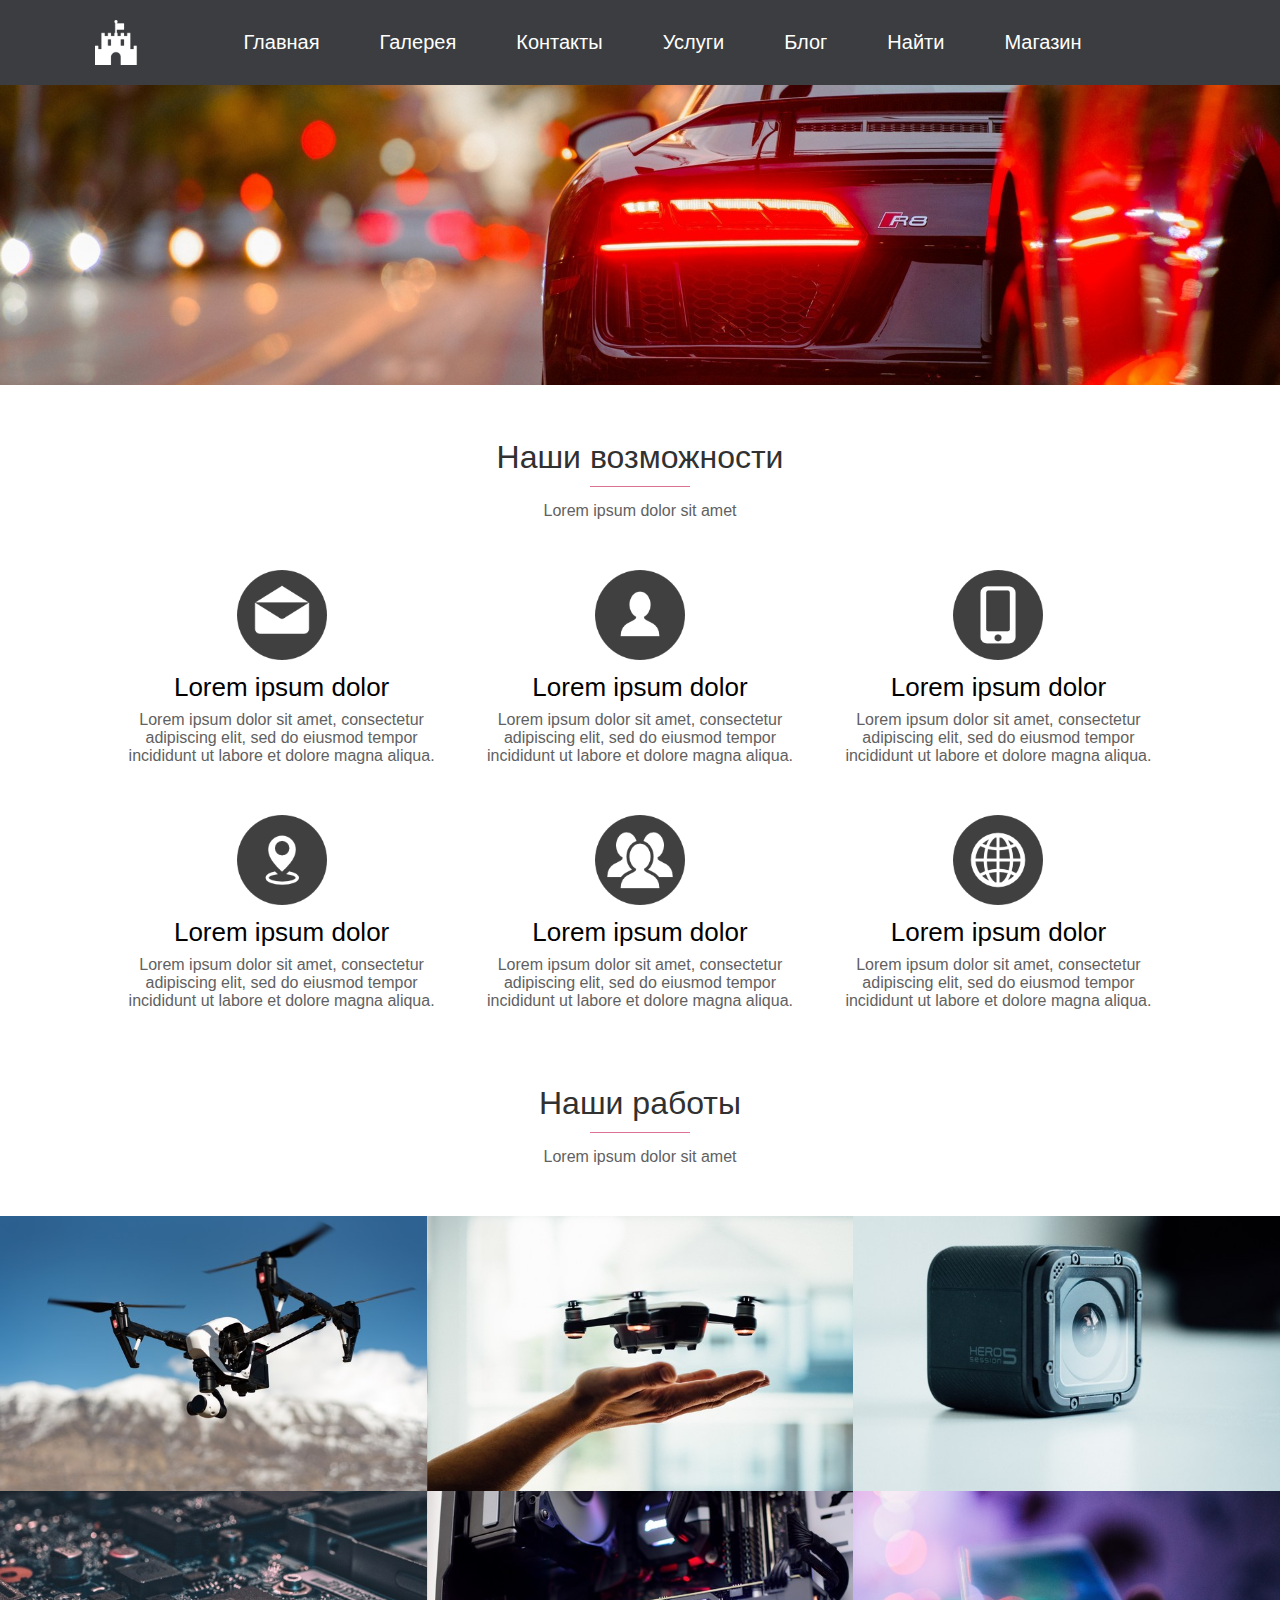
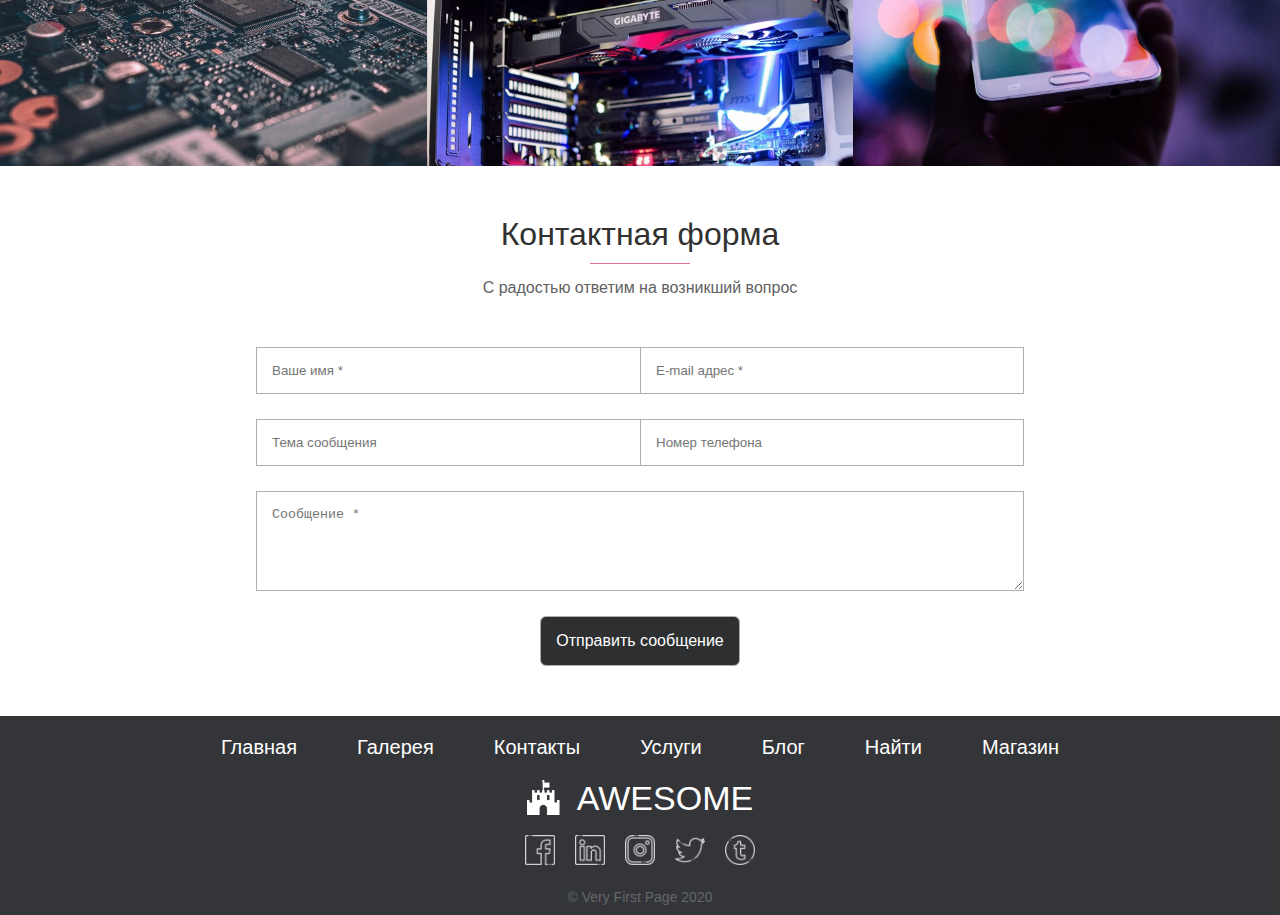
<file: index.html>
﻿<!DOCTYPE html>
<html lang="en" dir="ltr">

<head>
  <meta charset="utf-8">

<meta name="viewport" content="width=device-width, initial-scale=1">

   <title>Hello world</title>

   <script src="https://code.jquery.com/jquery-3.5.1.min.js"></script>

   <link rel="stylesheet" type="text/css" href="css/style.css">

  <script src="js/script.js"></script>
  <script src="js/popup.js"></script>
  <script src="js/topbutton.js"></script>
</head>

<body>
  <header>
    <nav id="myTopnav">
    	<img src="img/fort-icon.png" alt="Логотип сайта">
      <ul class="menu">
        <li>
          <a href="index.html" class="menu-element" data-link="top" title="На главную">Главная</a>
        </li>
        <li>
          <a href="#portfolio" class="menu-element" data-link="portfolio" title="Фотогалерея">Галерея</a>
        </li>
		    <li>
          <a href="#contact" class="menu-element" data-link="contact" title="Контактная информация">Контакты</a>
        </li>
        <li>
          <a href="services.html" class="menu-element" title="Услуги">Услуги</a>
        </li>
        <li>
          <a href="blog.html" class="menu-element" title="Блог сайта">Блог</a>
        </li>
        <li>
          <a href="location.html" class="menu-element" title="Контакты компании">Найти</a>
        </li>
        <li>
          <a href="shop.html" class="menu-element" title="Магазин">Магазин</a>
        </li>
      </ul>
      <div id="hamburger" class="icon">&#9776;</div>
    </nav>
  </header>

  <main>

    <section id="top">
<img class="top-image" src="img/05.jpg" alt="Обложка сайта">
    </section>

    <section class="services" id="services">
    	<h1 class="main-title">Наши возможности</h1>
    		<div class="delimeter"></div>
    		<p class="main-title-description">
    			Lorem ipsum dolor sit amet
    		</p>

    		<div class="services-container">

    			<div class="container-row">

    				<div class="row-item">
    					<img class="item-img" src="img/icon-1.png" alt="">
    					<h2>Lorem ipsum dolor</h2>
    					<p>Lorem ipsum dolor sit amet, consectetur adipiscing elit, sed do eiusmod tempor incididunt ut labore et dolore magna aliqua.</p>
    				</div>
    				<div class="row-item">
    					<img class="item-img" src="img/icon-2.png" alt="">
    					<h2>Lorem ipsum dolor</h2>
    					<p>Lorem ipsum dolor sit amet, consectetur adipiscing elit, sed do eiusmod tempor incididunt ut labore et dolore magna aliqua.</p>
    				</div>
    				<div class="row-item">
    					<img class="item-img" src="img/icon-3.png" alt="">
    					<h2>Lorem ipsum dolor</h2>
    					<p>Lorem ipsum dolor sit amet, consectetur adipiscing elit, sed do eiusmod tempor incididunt ut labore et dolore magna aliqua.</p>
    				</div>
    				<div class="row-item">
    					<img class="item-img" src="img/icon-4.png" alt="">
    					<h2>Lorem ipsum dolor</h2>
    					<p>Lorem ipsum dolor sit amet, consectetur adipiscing elit, sed do eiusmod tempor incididunt ut labore et dolore magna aliqua.</p>
    				</div>
    				<div class="row-item">
    					<img class="item-img" src="img/icon-5.png" alt="">
    					<h2>Lorem ipsum dolor</h2>
    					<p>Lorem ipsum dolor sit amet, consectetur adipiscing elit, sed do eiusmod tempor incididunt ut labore et dolore magna aliqua.</p>
    				</div>
    				<div class="row-item">
    					<img class="item-img" src="img/icon-6.png" alt="">
    					<h2>Lorem ipsum dolor</h2>
    					<p>Lorem ipsum dolor sit amet, consectetur adipiscing elit, sed do eiusmod tempor incididunt ut labore et dolore magna aliqua.</p>
    				</div>

    			</div>
    		</div>


    </section>

    <section class="portfolio" id="portfolio">
    	<h2 class="main-title">Наши работы</h2>
    	<div class="delimeter"></div>
    	<p class="main-title-description">Lorem ipsum dolor sit amet</p>
    </section>

<div class="portfolio-container">

    <div class="portfolio-item" style="background-image: url('img/portfolio/img09.jpg')" data-src="img/portfolio/img09.jpg">
    	<div class="description-container">
    		<p class="portfolio-title">Lorum dolorum</p>
    		<p class="portfolio-description">
    			Duis aute irure dolor in reprehenderit in voluptate velit esse cillum dolore eu fugiat nulla pariatur.
    		</p>
    	</div>
    </div>
    <div class="portfolio-item" style="background-image: url('img/portfolio/img10.jpg')" data-src="img/portfolio/img10.jpg">
    	<div class="description-container">
    		<p class="portfolio-title">Lorum dolorum</p>
    		<p class="portfolio-description">
    			Duis aute irure dolor in reprehenderit in voluptate velit esse cillum dolore eu fugiat nulla pariatur.
    		</p>
    	</div>
    </div>
    <div class="portfolio-item" style="background-image: url('img/portfolio/img11.jpg')" data-src="img/portfolio/img11.jpg">
    	<div class="description-container">
    		<p class="portfolio-title">Lorum dolorum</p>
    		<p class="portfolio-description">
    			Duis aute irure dolor in reprehenderit in voluptate velit esse cillum dolore eu fugiat nulla pariatur.
    		</p>
    	</div>
    </div>
    <div class="portfolio-item" style="background-image: url('img/portfolio/img12.jpg')" data-src="img/portfolio/img12.jpg">
    	<div class="description-container">
    		<p class="portfolio-title">Lorum dolorum</p>
    		<p class="portfolio-description">
    			Duis aute irure dolor in reprehenderit in voluptate velit esse cillum dolore eu fugiat nulla pariatur.
    		</p>
    	</div>
    </div>
    <div class="portfolio-item" style="background-image: url('img/portfolio/img13.jpg')" data-src="img/portfolio/img13.jpg">
    	<div class="description-container">
    		<p class="portfolio-title">Lorum dolorum</p>
    		<p class="portfolio-description">
    			Duis aute irure dolor in reprehenderit in voluptate velit esse cillum dolore eu fugiat nulla pariatur.
    		</p>
    	</div>
    </div>
    <div class="portfolio-item" style="background-image: url('img/portfolio/img14.jpg')" data-src="img/portfolio/img14.jpg">
    	<div class="description-container">
    		<p class="portfolio-title">Lorum dolorum</p>
    		<p class="portfolio-description">
    			Duis aute irure dolor in reprehenderit in voluptate velit esse cillum dolore eu fugiat nulla pariatur.
    		</p>
    	</div>
    </div>
</div>

<section class="contact" id="contact">
  <h2 class="main-title">Контактная форма</h2>
  <div class="delimeter"></div>
  <p class="main-title-description">С радостью ответим на возникший вопрос</p>
  <form id="contactform" method="post" action="contact.php" class="contact-form">
    <input name="name" type="text" class="col" placeholder="Ваше имя *" required>
    <input name="email" type="email" class="col" placeholder="E-mail адрес *" required>
    <input name="theme" type="text" class="col" placeholder="Тема сообщения">
    <input name="phone" type="tel" class="col" placeholder="Номер телефона">
    <textarea name="comment" class="row-col" placeholder="Сообщение *" required></textarea>
    <input type="submit" id="submit" class="submit btn" value="Отправить сообщение">
  </form>
</section>

    <aside>
    </aside>

  </main>

  <footer>
	<nav id="myTopnav">
      <ul class="menu">
        <li>
          <a href="index.html" class="menu-element" data-link="top" title="На главную">Главная</a>
        </li>
        <li>
          <a href="#portfolio" class="menu-element" data-link="portfolio" title="Фотогалерея">Галерея</a>
        </li>
		    <li>
          <a href="#contact" class="menu-element" data-link="contact" title="Контактная информация">Контакты</a>
        </li>
        <li>
          <a href="services.html" class="menu-element" title="Услуги">Услуги</a>
        </li>
        <li>
          <a href="blog.html" class="menu-element" title="Блог сайта">Блог</a>
        </li>
        <li>
          <a href="location.html" class="menu-element" title="Контакты компании">Найти</a>
        </li>
        <li>
          <a href="shop.html" class="menu-element" title="Магазин">Магазин</a>
        </li>
      </ul>
    </nav>

    <div class="brand">
<img src="img/fort-icon.png" alt="Логотип сайта">
<span>AWESOME</span>
</div>

<div class="social">
	<a href="#" title="Facebook" target="_blank">
		<img class="social-img" src="img/001-facebook.png" alt="Facebook">
	</a>
	<a href="#" title="LinkedIn" target="_blank">
		<img class="social-img" src="img/004-linkedin.png" alt="LinkedIn">
	</a>
	<a href="#" title="Instagram" target="_blank">
		<img class="social-img" src="img/005-instagram.png" alt="Instagram">
	</a>
	<a href="#" title="Twitter" target="_blank">
		<img class="social-img" src="img/007-twitter.png" alt="Twitter">
	</a>
	<a href="#" title="Tumblr" target="_blank">
		<img class="social-img" src="img/010-tumblr.png" alt="Tumblr">
	</a>

</div>

<div class="copyright">© Very First Page 2020</div>

  </footer>
  <div id="button-up"><img src="img/up.png"></div>
</body>

</html>
</file>
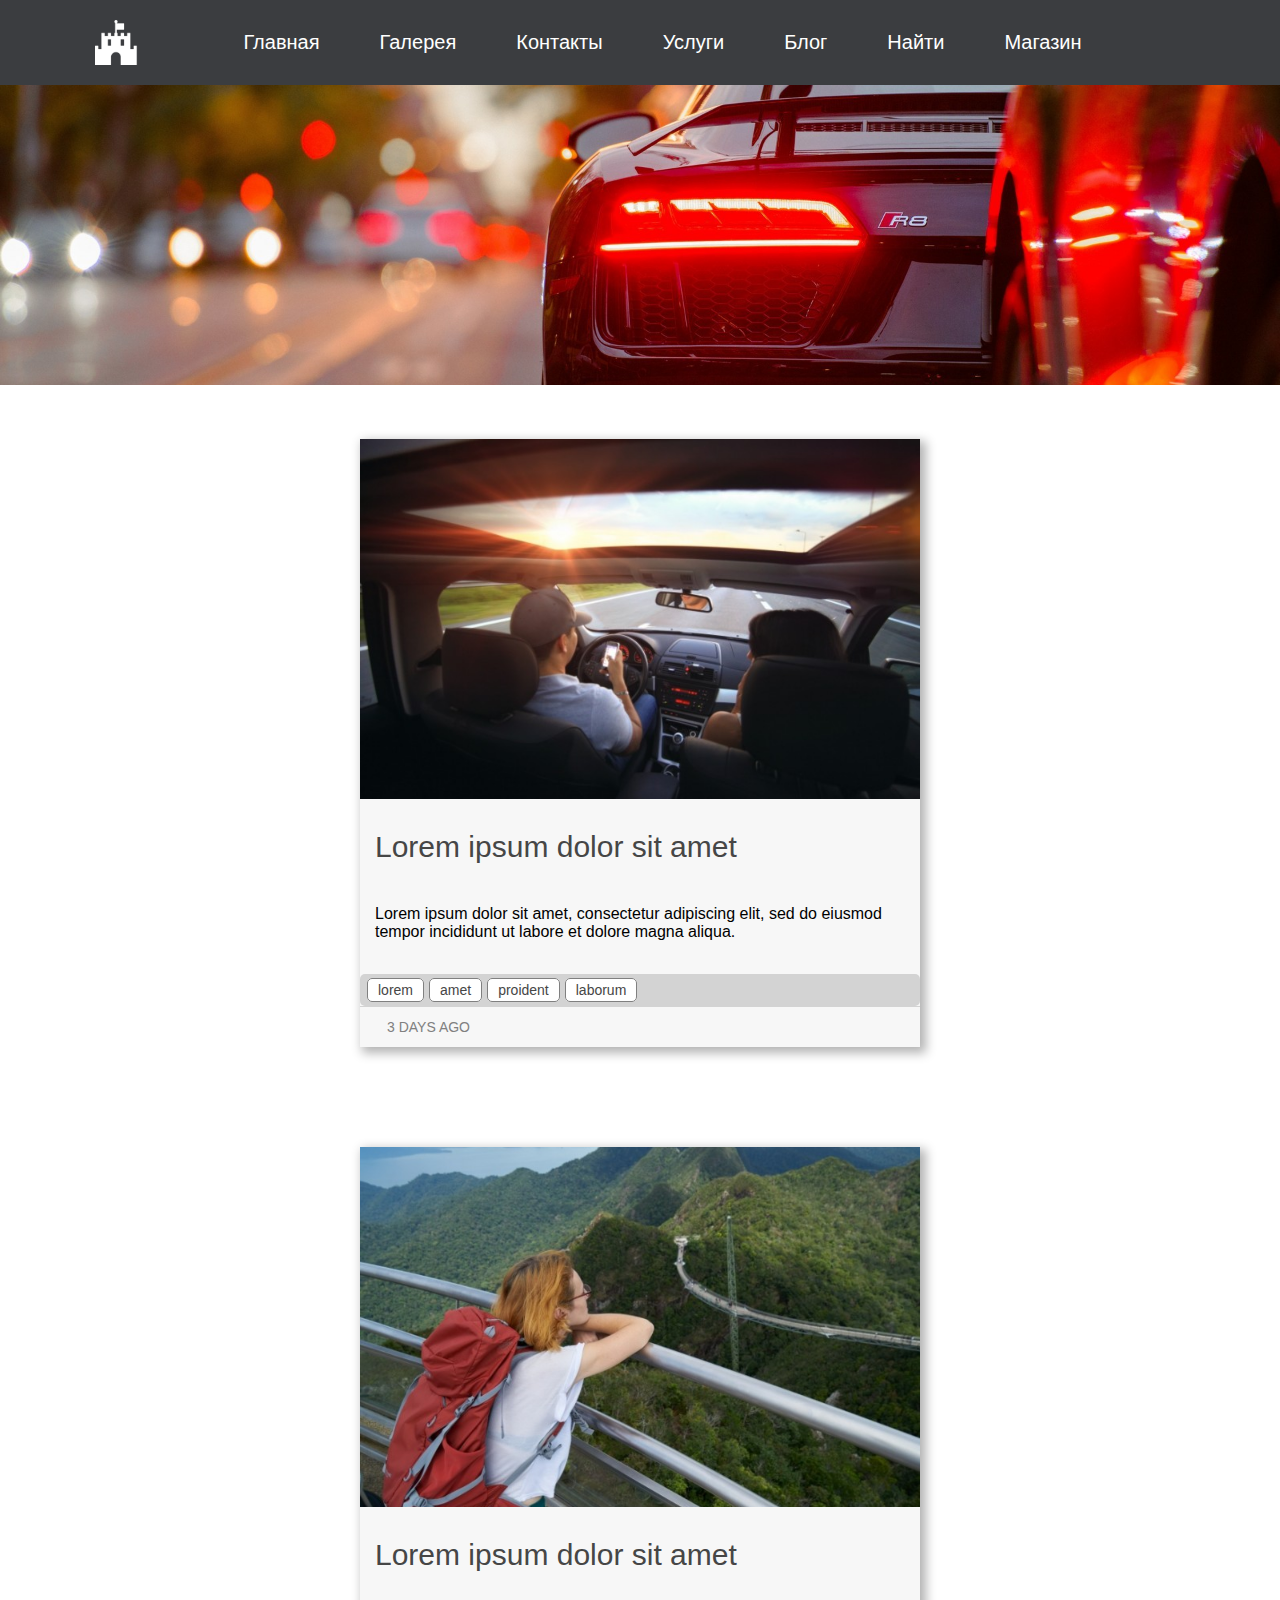
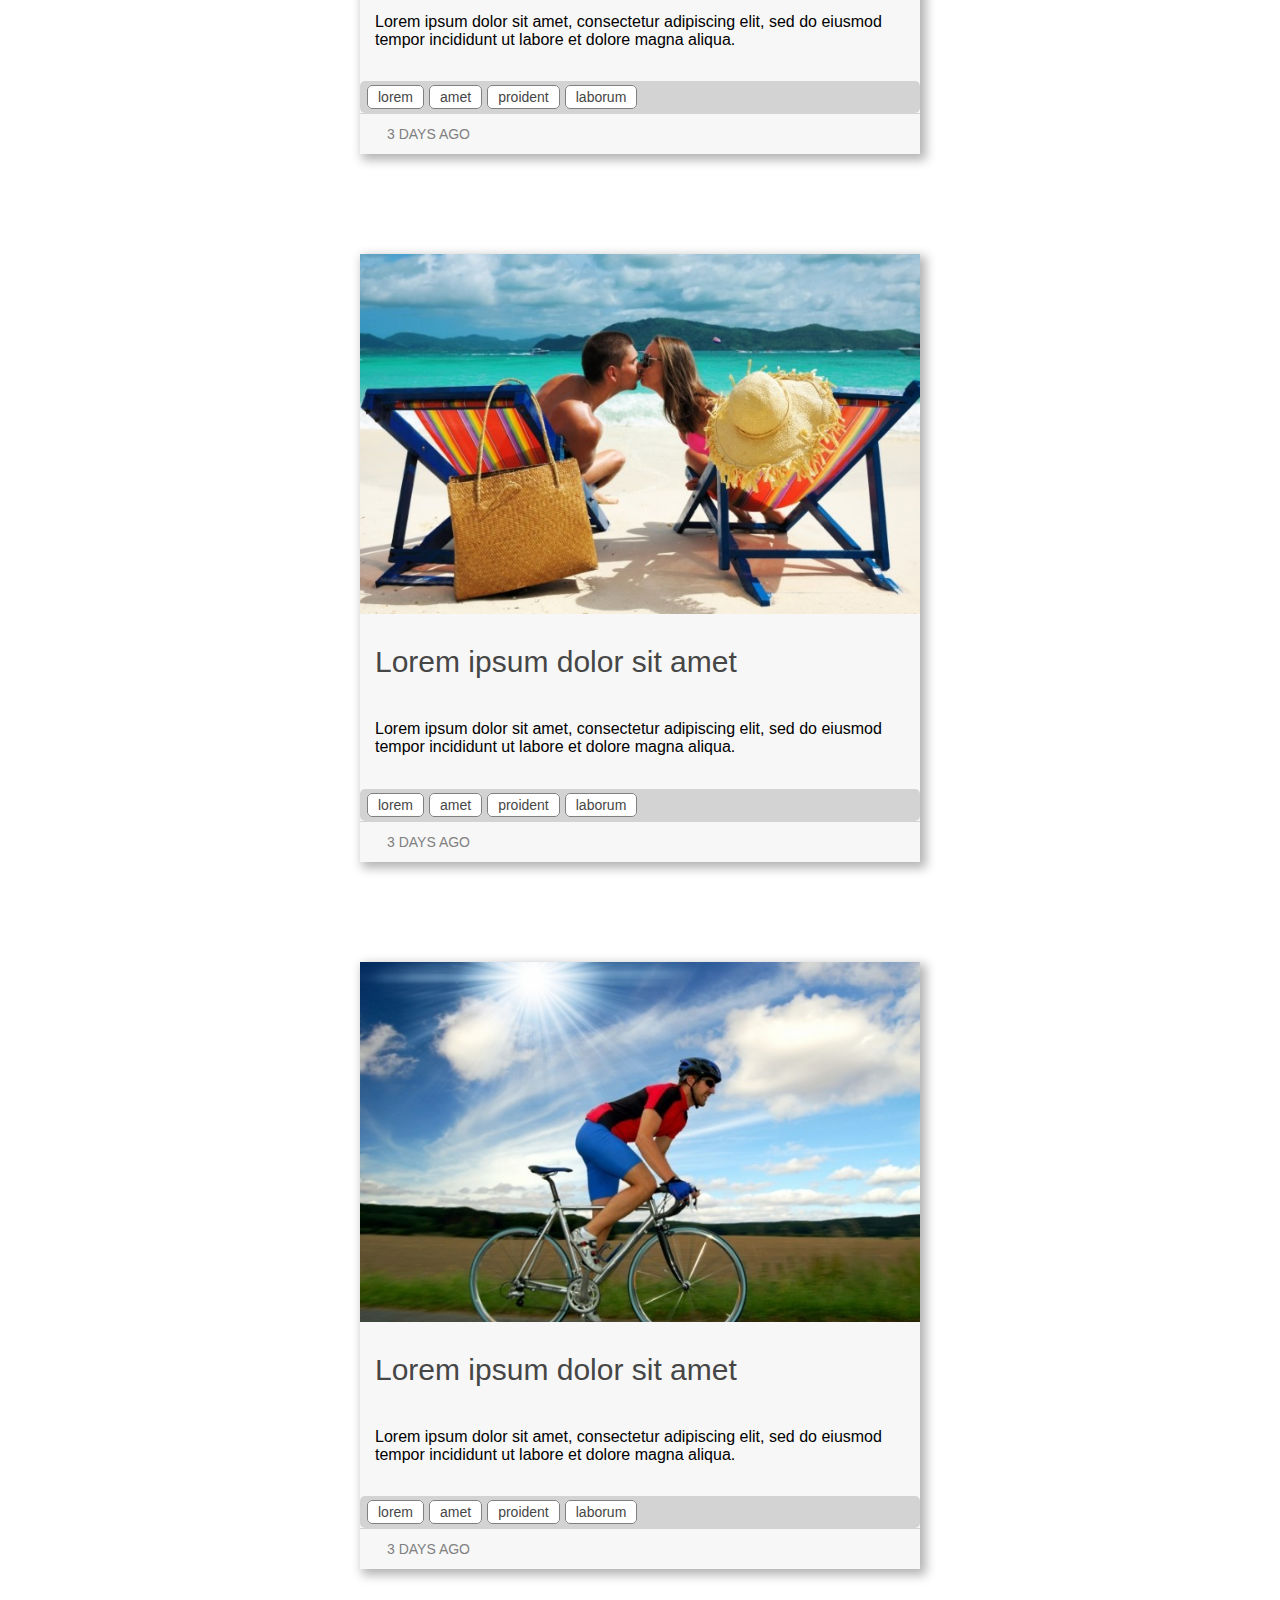
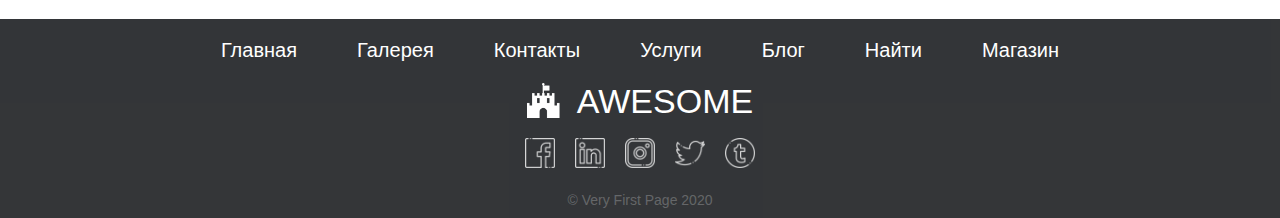
<file: blog.html>
<!DOCTYPE html>
<html lang="en" dir="ltr">

<head>
  <meta charset="utf-8">

<meta name="viewport" content="width=device-width, initial-scale=1">

   <title>Awesome blogs</title>

   <script src="https://code.jquery.com/jquery-3.5.1.min.js"></script>

   <link rel="stylesheet" type="text/css" href="css/style.css">

  <script src="js/script.js"></script>
  <script src="js/popup.js"></script>
  <script src="js/topbutton.js"></script>
</head>

<body>
  <header>
    <nav id="myTopnav">
    	<img src="img/fort-icon.png" alt="Логотип сайта">
      <ul class="menu">
        <li>
          <a href="index.html" class="menu-element" title="На главную">Главная</a>
        </li>
        <li>
          <a href="index.html" class="menu-element" title="Фотогалерея">Галерея</a>
        </li>
		    <li>
          <a href="index.html" class="menu-element" title="Контактная информация">Контакты</a>
        </li>
        <li>
          <a href="services.html" class="menu-element" title="Услуги">Услуги</a>
        </li>
        <li>
          <a href="blog.html" class="menu-element" title="Блог сайта">Блог</a>
        </li>
        <li>
          <a href="location.html" class="menu-element" title="Контакты компании">Найти</a>
        </li>
        <li>
          <a href="shop.html" class="menu-element" title="Магазин">Магазин</a>
        </li>
      </ul>
      <div id="hamburger" class="icon ">&#9776;</div>
    </nav>
  </header>

  <main>

    <section id="top" class="top-image-sub">
<img class="top-image" class="top-image-sub" src="img/05.jpg" alt="Обложка сайта">
    </section>

<section id="blog">

<div class="blog-container">

  <div class="blog-header">
    <div class="cover-1">
<div class="blog-cover">
  <a href="#">

  </a>
</div>
</div>
  </div>

  <div class="blog body">
    <div class="blog-title">
      <h2><a href="#">Lorem ipsum dolor sit amet</h2></a>
    </div>

<div class="blog-text">
  <p>
    Lorem ipsum dolor sit amet, consectetur adipiscing elit, sed do
    eiusmod tempor incididunt ut labore et dolore magna aliqua.
  </p>
</div>

<div class="blog-tags">
    <li>
      <a href="#">lorem</a>
    </li>
    <li>
      <a href="#">amet</a>
    </li>
    <li>
      <a href="#">proident</a>
    </li>
    <li>
      <a href="#">laborum</a>
    </li>

</div>
</div>

<div class="blog-footer">
  <div class="blog-published-date">
    3 days ago
  </div>
</div>

  </div>

    <div class="blog-container">

    <div class="blog-header">
      <div class="cover-2">
    <div class="blog-cover">
    <a href="#">

    </a>
    </div>
  </div>
    </div>

    <div class="blog body">
    <div class="blog-title">
      <h2><a href="#">Lorem ipsum dolor sit amet</h2></a>
    </div>

    <div class="blog-text">
    <p>
    Lorem ipsum dolor sit amet, consectetur adipiscing elit, sed do
    eiusmod tempor incididunt ut labore et dolore magna aliqua.
    </p>
    </div>

    <div class="blog-tags">

    <li>
      <a href="#">lorem</a>
    </li>
    <li>
      <a href="#">amet</a>
    </li>
    <li>
      <a href="#">proident</a>
    </li>
    <li>
      <a href="#">laborum</a>
    </li>

    </div>
    </div>

    <div class="blog-footer">
    <div class="blog-published-date">
    3 days ago
    </div>
    </div>

    </div>

<div class="blog-container">

  <div class="blog-header">
    <div class="cover-3">
<div class="blog-cover">
  <a href="#">

  </a>
</div>
</div>
  </div>

  <div class="blog body">
    <div class="blog-title">
      <h2><a href="#">Lorem ipsum dolor sit amet</h2></a>
    </div>

<div class="blog-text">
  <p>
    Lorem ipsum dolor sit amet, consectetur adipiscing elit, sed do
    eiusmod tempor incididunt ut labore et dolore magna aliqua.
  </p>
</div>

<div class="blog-tags">

    <li>
      <a href="#">lorem</a>
    </li>
    <li>
      <a href="#">amet</a>
    </li>
    <li>
      <a href="#">proident</a>
    </li>
    <li>
      <a href="#">laborum</a>
    </li>

</div>
</div>

<div class="blog-footer">
  <div class="blog-published-date">
    3 days ago
  </div>
</div>

  </div>

<div class="blog-container">

  <div class="blog-header">
    <div class="cover-4">
<div class="blog-cover">
  <a href="#">

  </a>
</div>
</div>
  </div>

  <div class="blog body">
    <div class="blog-title">
      <h2><a href="#">Lorem ipsum dolor sit amet</h2></a>
    </div>

<div class="blog-text">
  <p>
    Lorem ipsum dolor sit amet, consectetur adipiscing elit, sed do
    eiusmod tempor incididunt ut labore et dolore magna aliqua.
  </p>
</div>

<div class="blog-tags">

    <li>
      <a href="#">lorem</a>
    </li>
    <li>
      <a href="#">amet</a>
    </li>
    <li>
      <a href="#">proident</a>
    </li>
    <li>
      <a href="#">laborum</a>
    </li>

</div>
</div>

<div class="blog-footer">
  <div class="blog-published-date">
    3 days ago
  </div>
</div>

  </div>

</section>
  </main>

  <footer>
	<nav id="myTopnav">
      <ul class="menu">
        <li>
          <a href="index.html" class="menu-element" title="На главную">Главная</a>
        </li>
        <li>
          <a href="#portfolio" class="menu-element" data-link="portfolio" title="Фотогалерея">Галерея</a>
        </li>
		    <li>
          <a href="#contact" class="menu-element" data-link="contact" title="Контактная информация">Контакты</a>
        </li>
        <li>
          <a href="services.html" class="menu-element" title="Услуги">Услуги</a>
        </li>
        <li>
          <a href="blog.html" class="menu-element" title="Блог сайта">Блог</a>
        </li>
        <li>
          <a href="location.html" class="menu-element" title="Контакты компании">Найти</a>
        </li>
        <li>
          <a href="shop.html" class="menu-element" title="Магазин">Магазин</a>
        </li>
      </ul>
    </nav>

    <div class="brand">
<img src="img/fort-icon.png" alt="Логотип сайта">
<span>AWESOME</span>
</div>

<div class="social">
	<a href="#" title="Facebook" target="_blank">
		<img class="social-img" src="img/001-facebook.png" alt="Facebook">
	</a>
	<a href="#" title="LinkedIn" target="_blank">
		<img class="social-img" src="img/004-linkedin.png" alt="LinkedIn">
	</a>
	<a href="#" title="Instagram" target="_blank">
		<img class="social-img" src="img/005-instagram.png" alt="Instagram">
	</a>
	<a href="#" title="Twitter" target="_blank">
		<img class="social-img" src="img/007-twitter.png" alt="Twitter">
	</a>
	<a href="#" title="Tumblr" target="_blank">
		<img class="social-img" src="img/010-tumblr.png" alt="Tumblr">
	</a>

</div>

<div class="copyright">© Very First Page 2020</div>

  </footer>
  <div id="button-up"><img src="img/up.png"></div>
</body>

</html>
</file>
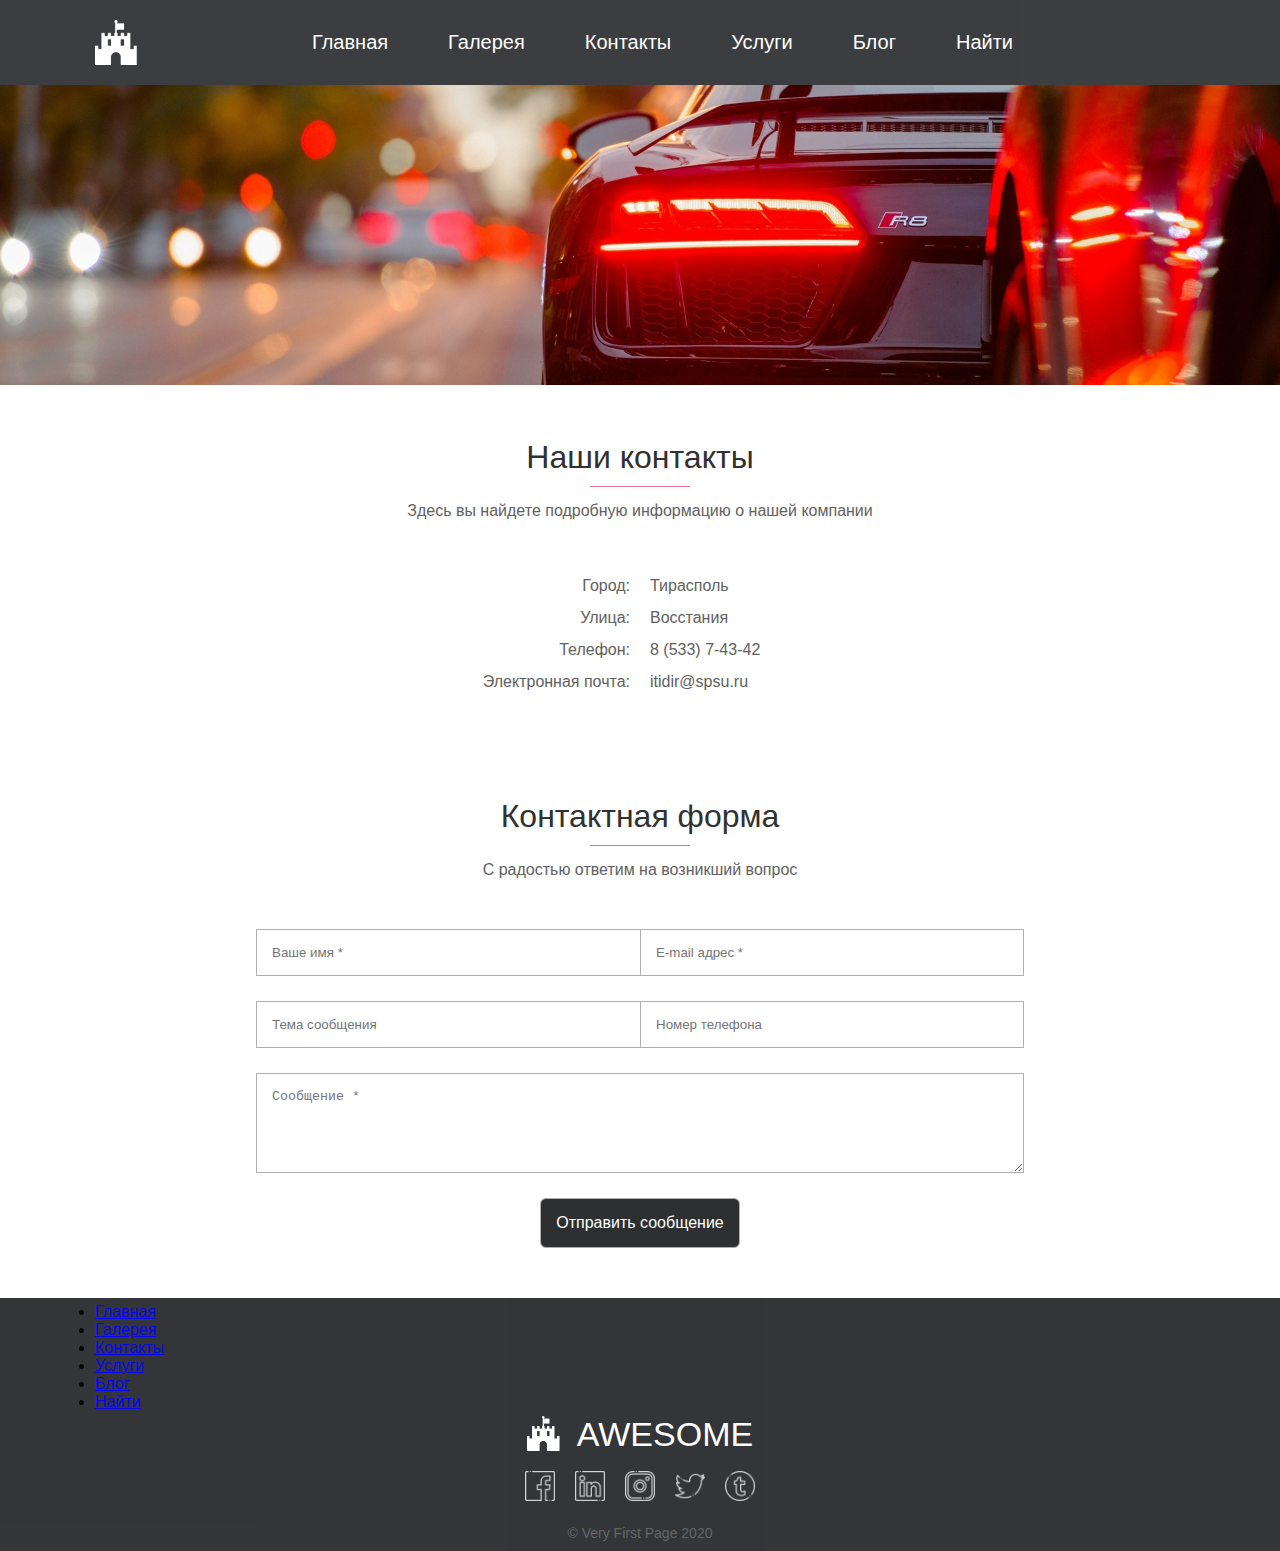
<file: location.html>
<!DOCTYPE html>
<html lang="en" dir="ltr">

<head>
  <meta charset="utf-8">

<meta name="viewport" content="width=device-width, initial-scale=1">

   <title>Hello world</title>

   <script src="https://code.jquery.com/jquery-3.5.1.min.js"></script>

   <link rel="stylesheet" type="text/css" href="css/style.css">

  <script src="js/script.js"></script>
  <script src="js/popup.js"></script>
  <script src="js/topbutton.js"></script>
</head>

<body>
  <header>
    <nav id="myTopnav">
    	<img src="img/fort-icon.png" alt="Логотип сайта">
      <ul class="menu">
        <li>
          <a href="index.html" class="menu-element" title="На главную">Главная</a>
        </li>
        <li>
          <a href="#portfolio" class="menu-element" data-link="portfolio" title="Фотогалерея">Галерея</a>
        </li>
		    <li>
          <a href="#contact" class="menu-element" data-link="contact" title="Контактная информация">Контакты</a>
        </li>
        <li>
          <a href="services.html" class="menu-element" title="Услуги">Услуги</a>
        </li>
        <li>
          <a href="blog.html" class="menu-element" title="Блог сайта">Блог</a>
        </li>
        <li>
          <a href="location.html" class="menu-element" title="Контакты компании">Найти</a>
        </li>
      </ul>
      <div id="hamburger" class="icon ">&#9776;</div>
    </nav>
  </header>

  <main>
    <section id="top" class="top-image-sub">
<img class="top-image" class="top-image-sub" src="img/05.jpg" alt="Обложка сайта">
    </section>

    <section id="location">

<h1 class="main-title">Наши контакты</h1>
<div class="delimeter"></div>
<p class="main-title-description">Здесь вы найдете подробную информацию о нашей компании</p>

<div class="contact-container">

<div class="row">

<p>Город:</p>
<p>Тирасполь</p>
</div>

<div class="row">
<p>Улица:</p>
<p>Восстания</p>
</div>

<div class="row">
<p>Телефон:</p>
<p>8 (533) 7-43-42</p>
</div>

<div class="row">
<p>Электронная почта:</p>
<p>itidir@spsu.ru</p>
</div>

</div>
    </section>

    <section id="map">
      <script type="text/javascript" charset="utf-8" async src="https://api-maps.yandex.ru/services/constructor/1.0/js/?um=constructor%3A315a8878a86291e5887cbdc37156907260c60fdf9d8af1678982ce2d48d5e89c&amp;width=1140&amp;height=720&amp;lang=ru_RU&amp;left=50px&amp;scroll=true">
      </script>
    </section>


<section class="contact" id="contact">
  <h2 class="main-title">Контактная форма</h2>
  <div class="delimeter"></div>
  <p class="main-title-description">С радостью ответим на возникший вопрос</p>
  <form id="contactform" method="post" action="contact.php" class="contact-form">
    <input name="name" type="text" class="col" placeholder="Ваше имя *" required>
    <input name="email" type="email" class="col" placeholder="E-mail адрес *" required>
    <input name="theme" type="text" class="col" placeholder="Тема сообщения">
    <input name="phone" type="tel" class="col" placeholder="Номер телефона">
    <textarea name="comment" class="row-col" placeholder="Сообщение *" required></textarea>
    <input type="submit" id="submit" class="submit btn" value="Отправить сообщение">
  </form>
</section>
  </main>

  <footer>
	<nav id="myTopnav">
      <ul>
        <li>
          <a href="index.html" class="menu-element" title="На главную">Главная</a>
        </li>
        <li>
          <a href="#portfolio" class="menu-element" data-link="portfolio" title="Фотогалерея">Галерея</a>
        </li>
		    <li>
          <a href="#contact" class="menu-element" data-link="contact" title="Контактная информация">Контакты</a>
        </li>
        <li>
          <a href="services.html" class="menu-element" title="Услуги">Услуги</a>
        </li>
        <li>
          <a href="blog.html" class="menu-element" title="Блог сайта">Блог</a>
        </li>
        <li>
          <a href="location.html" class="menu-element" title="Контакты компании">Найти</a>
        </li>
      </ul>
    </nav>

    <div class="brand">
<img src="img/fort-icon.png" alt="Логотип сайта">
<span>AWESOME</span>
</div>

<div class="social">
	<a href="#" title="Facebook" target="_blank">
		<img class="social-img" src="img/001-facebook.png" alt="Facebook">
	</a>
	<a href="#" title="LinkedIn" target="_blank">
		<img class="social-img" src="img/004-linkedin.png" alt="LinkedIn">
	</a>
	<a href="#" title="Instagram" target="_blank">
		<img class="social-img" src="img/005-instagram.png" alt="Instagram">
	</a>
	<a href="#" title="Twitter" target="_blank">
		<img class="social-img" src="img/007-twitter.png" alt="Twitter">
	</a>
	<a href="#" title="Tumblr" target="_blank">
		<img class="social-img" src="img/010-tumblr.png" alt="Tumblr">
	</a>

</div>

<div class="copyright">© Very First Page 2020</div>

  </footer>
  <div id="button-up"><img src="img/up.png"></div>
</body>

</html>
</file>
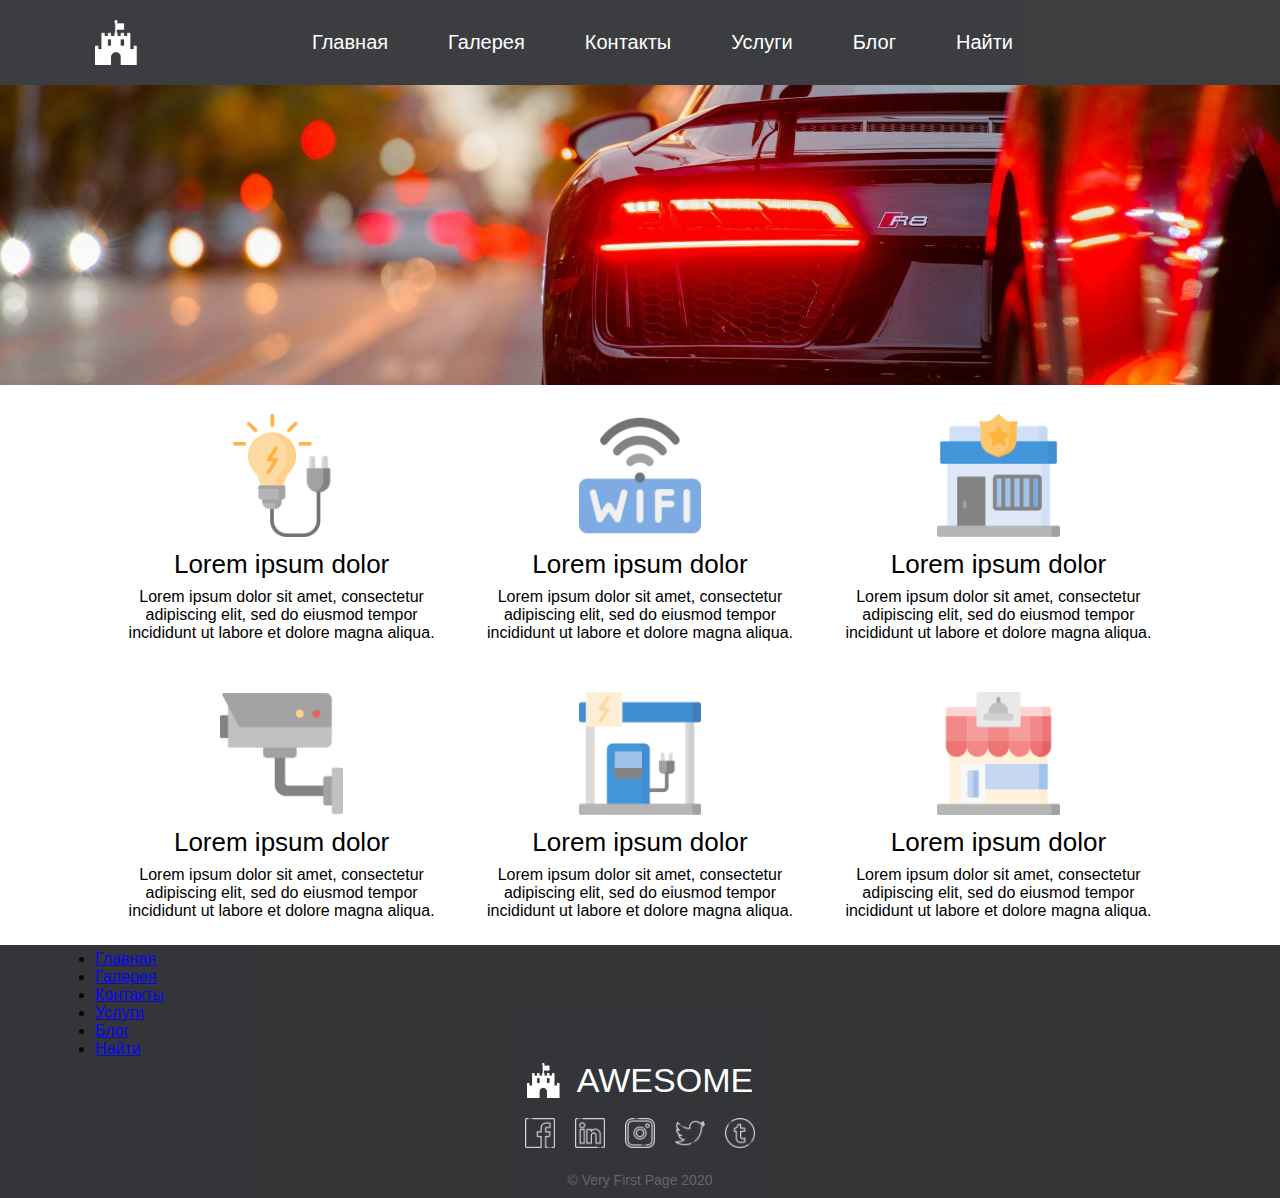
<file: services.html>
<!DOCTYPE html>
<html lang="en" dir="ltr">

<head>
  <meta charset="utf-8">

<meta name="viewport" content="width=device-width, initial-scale=1">

   <title>Hello world</title>

   <script src="https://code.jquery.com/jquery-3.5.1.min.js"></script>

   <link rel="stylesheet" type="text/css" href="css/style.css">

  <script src="js/script.js"></script>
  <script src="js/popup.js"></script>
  <script src="js/topbutton.js"></script>
</head>

<body>
  <header>
    <nav id="myTopnav">
    	<img src="img/fort-icon.png" alt="Логотип сайта">
      <ul class="menu">
        <li>
          <a href="index.html" class="menu-element" title="На главную">Главная</a>
        </li>
        <li>
          <a href="#portfolio" class="menu-element" data-link="portfolio" title="Фотогалерея">Галерея</a>
        </li>
		    <li>
          <a href="#contact" class="menu-element" data-link="contact" title="Контактная информация">Контакты</a>
        </li>
        <li>
          <a href="services.html" class="menu-element" title="Услуги">Услуги</a>
        </li>
        <li>
          <a href="blog.html" class="menu-element" title="Блог сайта">Блог</a>
        </li>
        <li>
          <a href="location.html" class="menu-element" title="Контакты компании">Найти</a>
        </li>
      </ul>
      <div id="hamburger" class="icon ">&#9776;</div>
    </nav>
  </header>

  <main>
    <section id="top" class="top-image-sub">
<img class="top-image" class="top-image-sub" src="img/05.jpg" alt="Обложка сайта">
    </section>

    <div class="services-servives-container">

          <div class="container-row">

            <div class="row-item">
              <img class="item-img" src="img/electricity.png" alt="">
              <h2>Lorem ipsum dolor</h2>
              <p>Lorem ipsum dolor sit amet, consectetur adipiscing elit, sed do eiusmod tempor incididunt ut labore et dolore magna aliqua.</p>
            </div>
            <div class="row-item">
              <img class="item-img" src="img/wifi.png" alt="">
              <h2>Lorem ipsum dolor</h2>
              <p>Lorem ipsum dolor sit amet, consectetur adipiscing elit, sed do eiusmod tempor incididunt ut labore et dolore magna aliqua.</p>
            </div>
            <div class="row-item">
              <img class="item-img" src="img/police-station.png" alt="">
              <h2>Lorem ipsum dolor</h2>
              <p>Lorem ipsum dolor sit amet, consectetur adipiscing elit, sed do eiusmod tempor incididunt ut labore et dolore magna aliqua.</p>
            </div>
            <div class="row-item">
              <img class="item-img" src="img/cctv.png" alt="">
              <h2>Lorem ipsum dolor</h2>
              <p>Lorem ipsum dolor sit amet, consectetur adipiscing elit, sed do eiusmod tempor incididunt ut labore et dolore magna aliqua.</p>
            </div>
            <div class="row-item">
              <img class="item-img" src="img/charging-station.png" alt="">
              <h2>Lorem ipsum dolor</h2>
              <p>Lorem ipsum dolor sit amet, consectetur adipiscing elit, sed do eiusmod tempor incididunt ut labore et dolore magna aliqua.</p>
            </div>
            <div class="row-item">
              <img class="item-img" src="img/restaurant.png" alt="">
              <h2>Lorem ipsum dolor</h2>
              <p>Lorem ipsum dolor sit amet, consectetur adipiscing elit, sed do eiusmod tempor incididunt ut labore et dolore magna aliqua.</p>
            </div>

          </div>
        </div>


  </main>

  <footer>
	<nav id="myTopnav">
      <ul>
        <li>
          <a href="index.html" class="menu-element" title="На главную">Главная</a>
        </li>
        <li>
          <a href="#portfolio" class="menu-element" data-link="portfolio" title="Фотогалерея">Галерея</a>
        </li>
		    <li>
          <a href="#contact" class="menu-element" data-link="contact" title="Контактная информация">Контакты</a>
        </li>
        <li>
          <a href="services.html" class="menu-element" title="Услуги">Услуги</a>
        </li>
        <li>
          <a href="blog.html" class="menu-element" title="Блог сайта">Блог</a>
        </li>
        <li>
          <a href="location.html" class="menu-element" title="Контакты компании">Найти</a>
        </li>
      </ul>
    </nav>

    <div class="brand">
<img src="img/fort-icon.png" alt="Логотип сайта">
<span>AWESOME</span>
</div>

<div class="social">
	<a href="#" title="Facebook" target="_blank">
		<img class="social-img" src="img/001-facebook.png" alt="Facebook">
	</a>
	<a href="#" title="LinkedIn" target="_blank">
		<img class="social-img" src="img/004-linkedin.png" alt="LinkedIn">
	</a>
	<a href="#" title="Instagram" target="_blank">
		<img class="social-img" src="img/005-instagram.png" alt="Instagram">
	</a>
	<a href="#" title="Twitter" target="_blank">
		<img class="social-img" src="img/007-twitter.png" alt="Twitter">
	</a>
	<a href="#" title="Tumblr" target="_blank">
		<img class="social-img" src="img/010-tumblr.png" alt="Tumblr">
	</a>

</div>

<div class="copyright">© Very First Page 2020</div>

  </footer>
  <div id="button-up"><img src="img/up.png"></div>
</body>

</html>
</file>
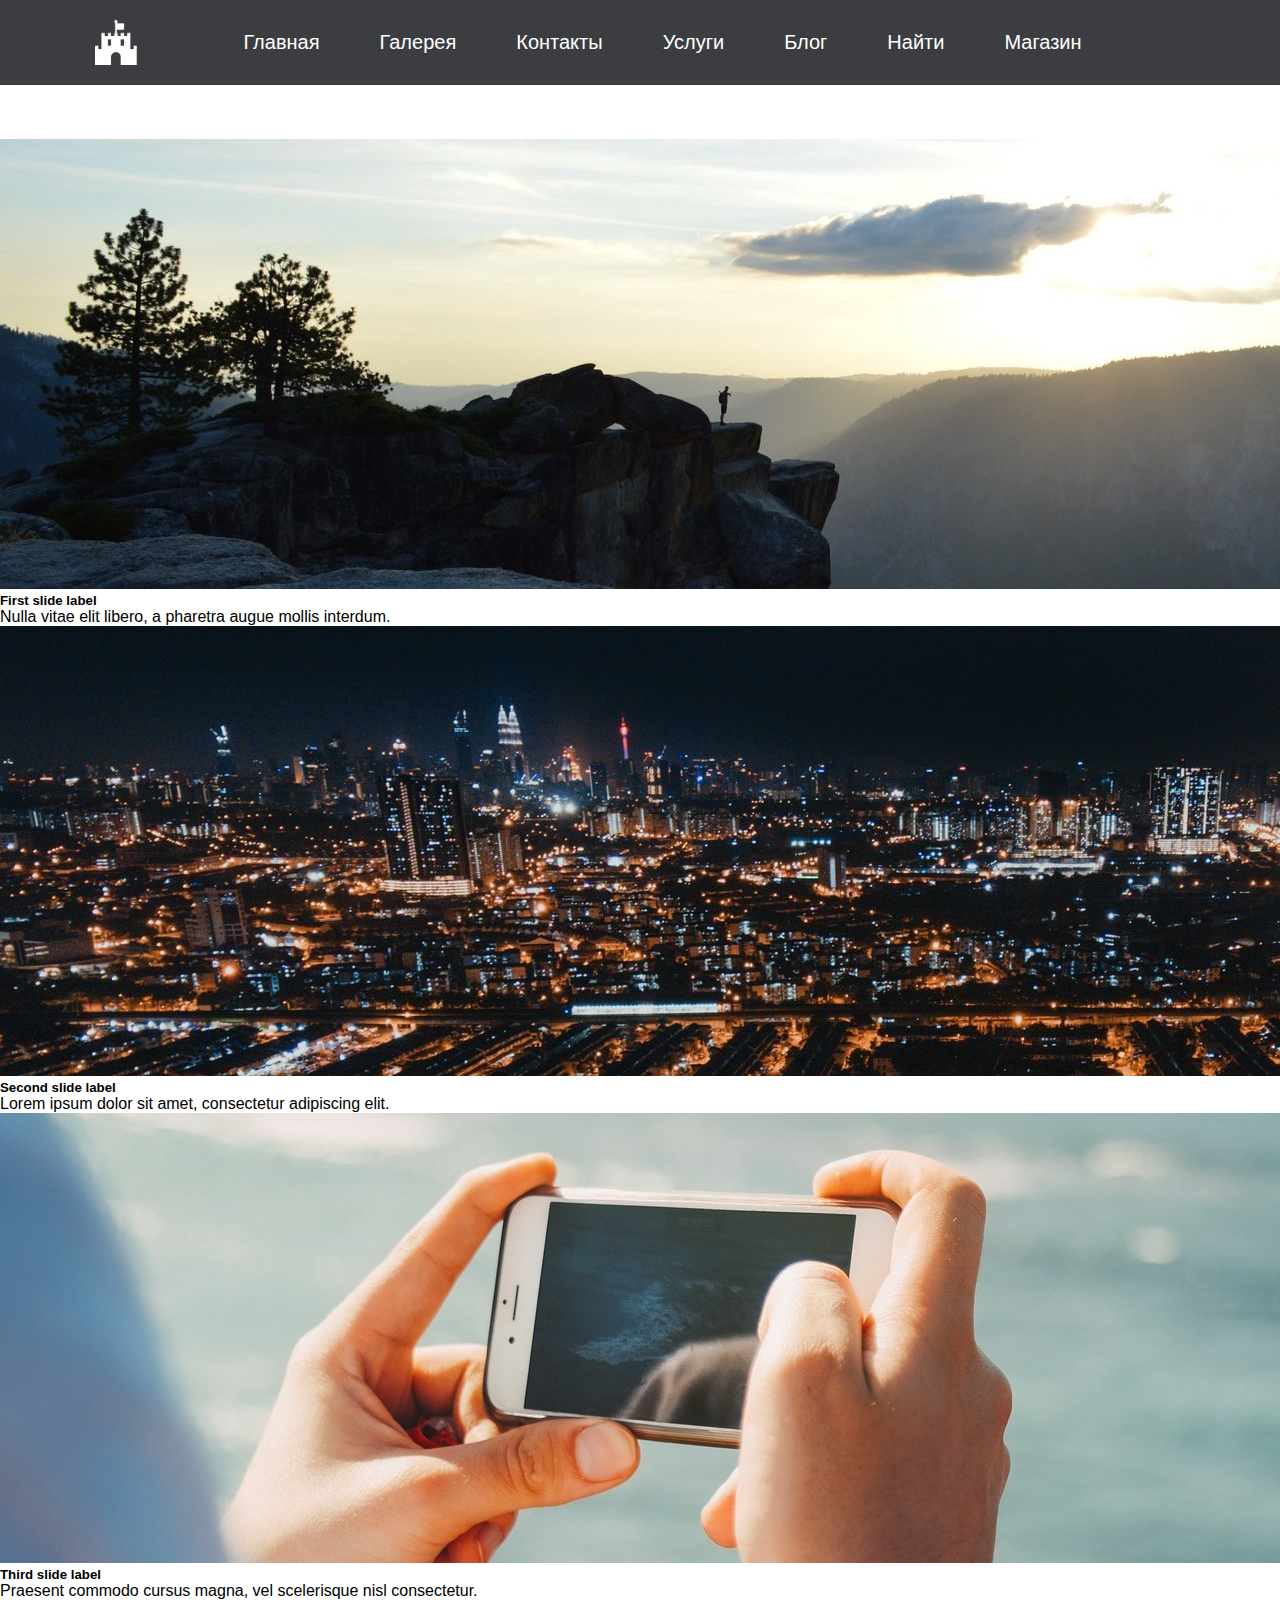
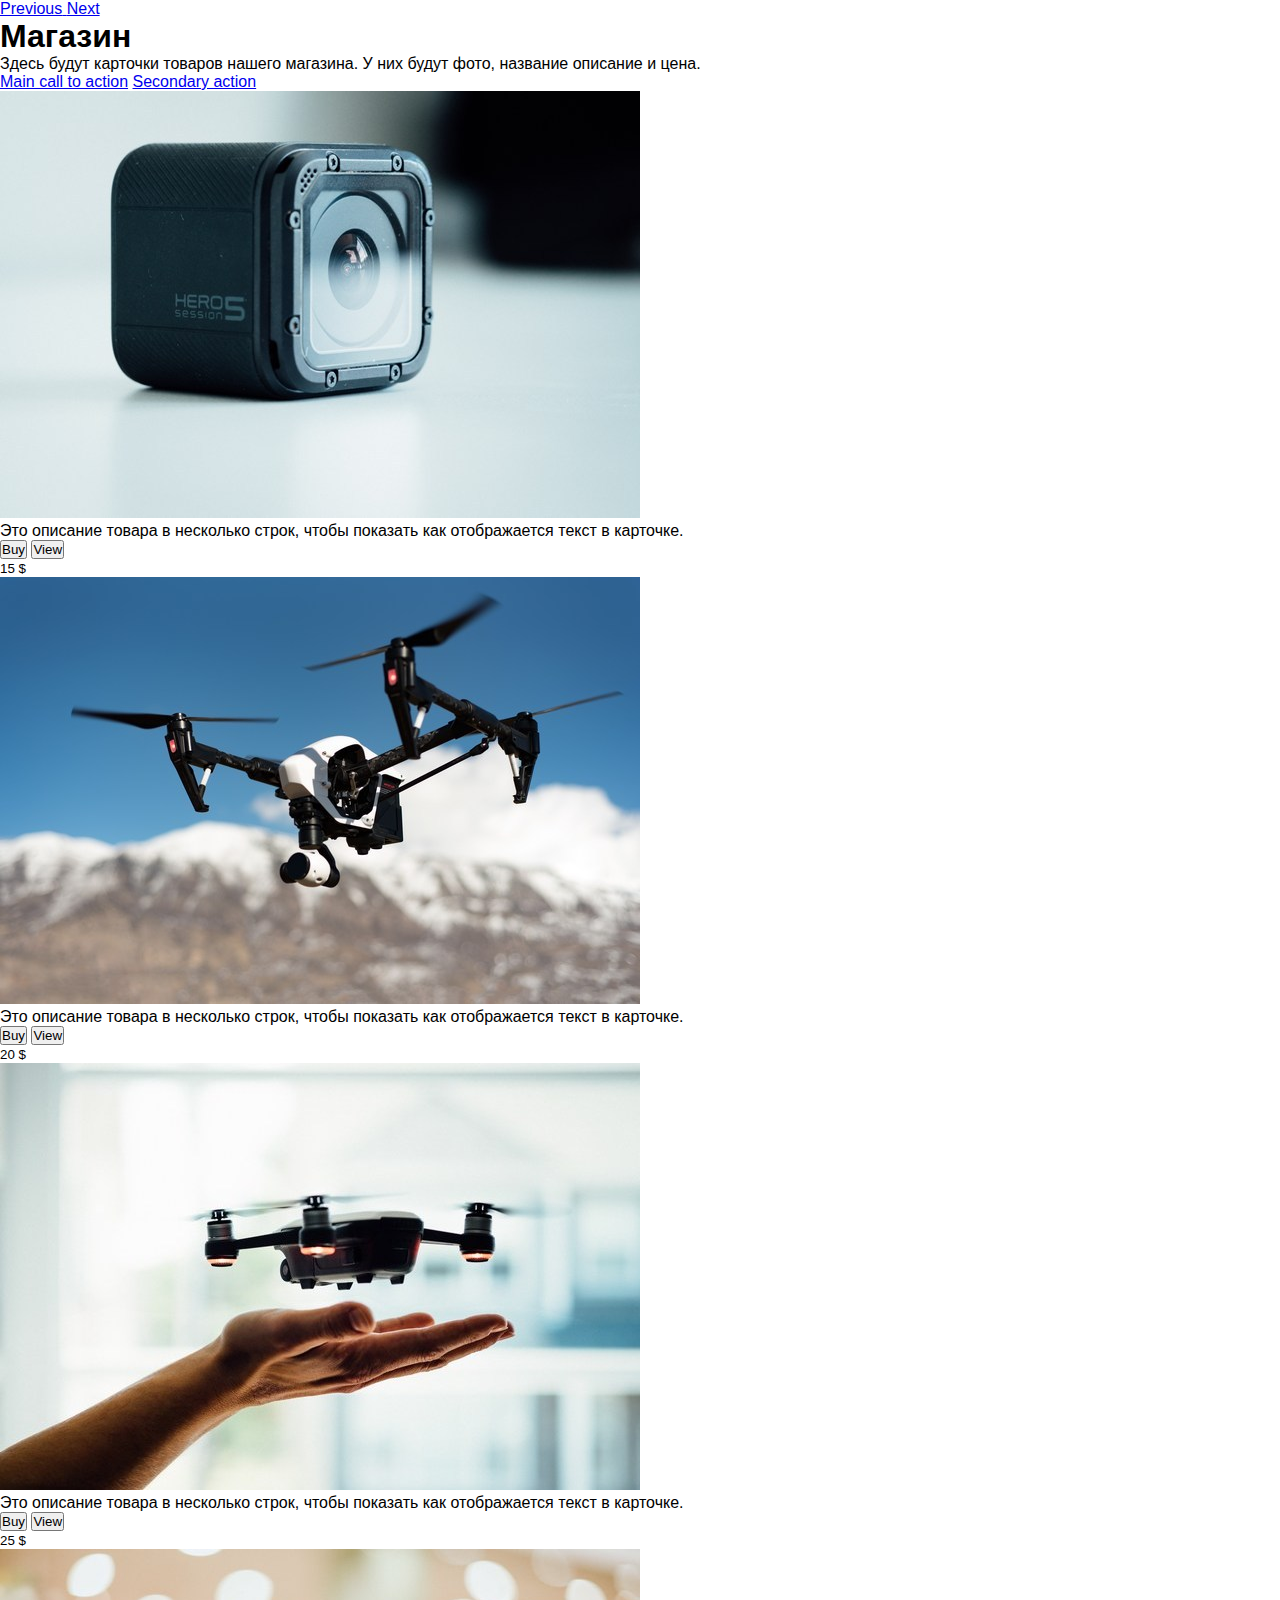
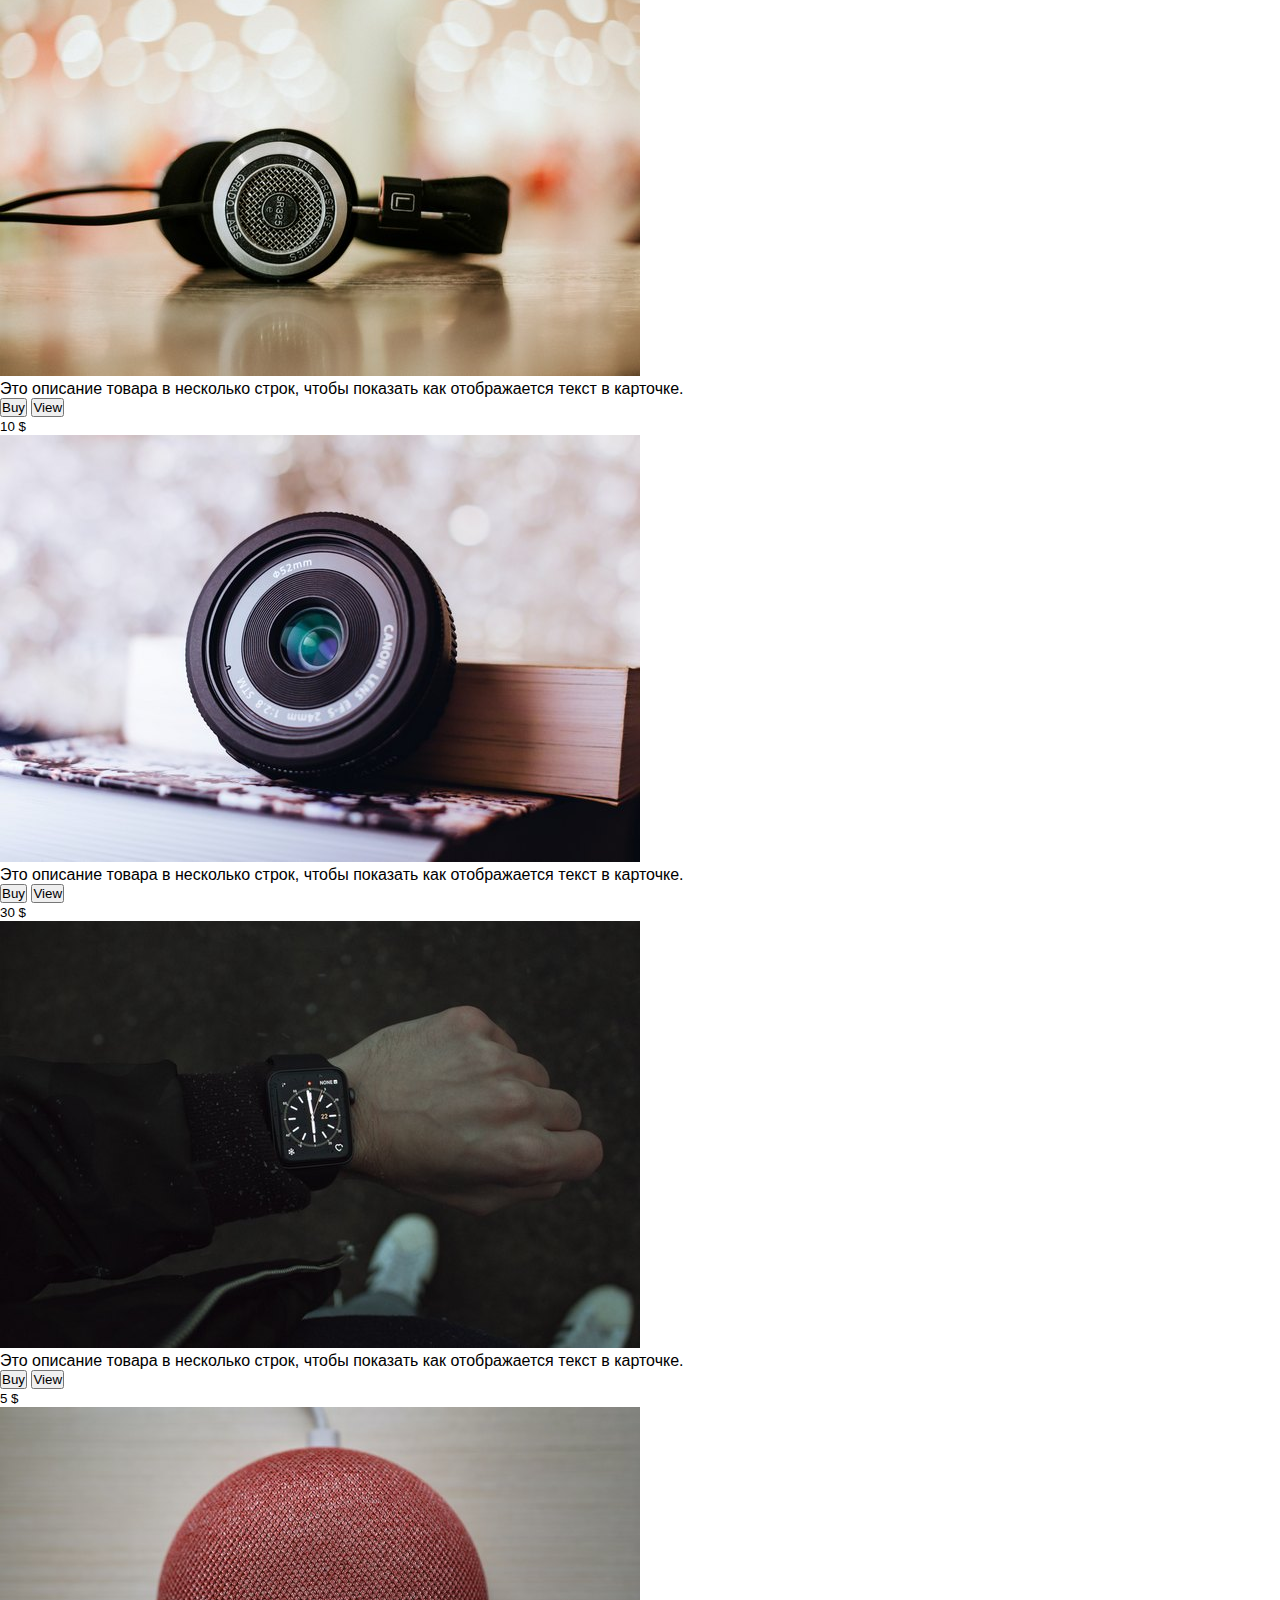
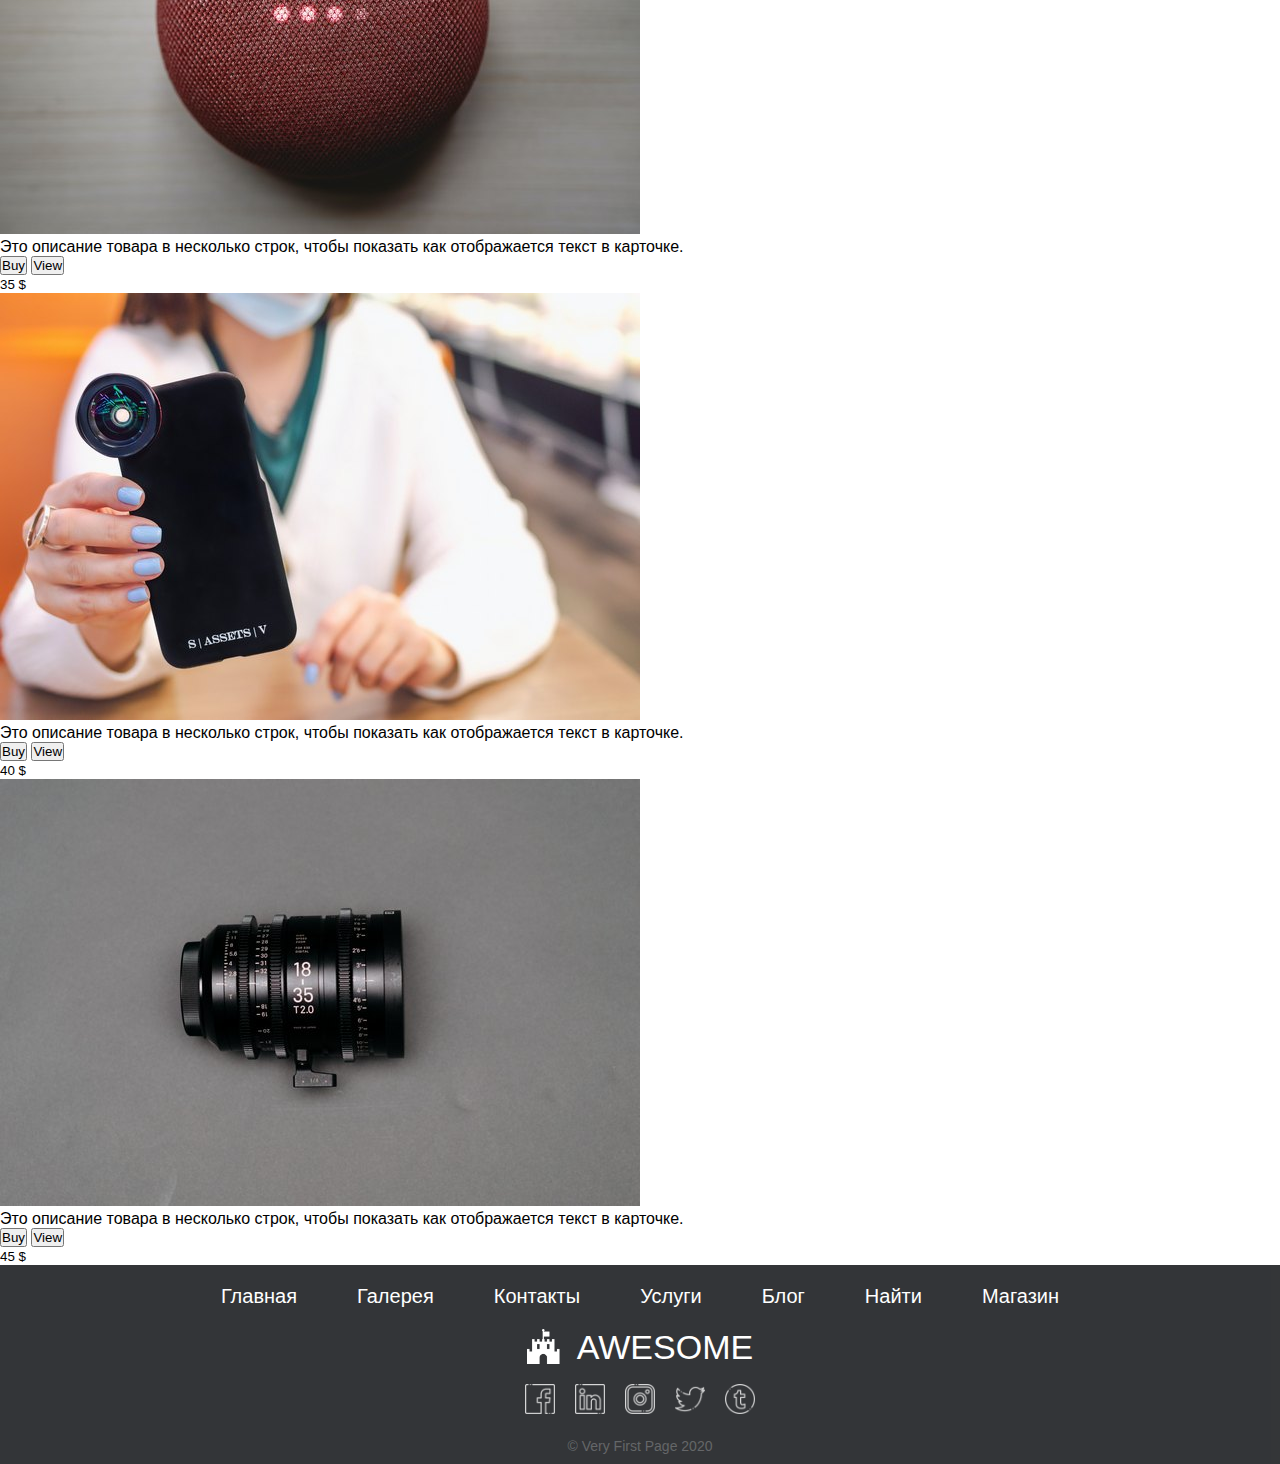
<file: shop.html>
<!DOCTYPE html>
<html lang="en" dir="ltr">

<head>
  <meta charset="utf-8">

<meta name="viewport" content="width=device-width, initial-scale=1">

   <title>Hello world</title>
<link rel="stylesheet" href="https://stackpath.bootstrapcdn.com/bootstrap/5.0.0-alpha2/css/bootstrap.min.css" integrity="sha384-DhY6onE6f3zzKbjUPRc2hOzGAdEf4/Dz+WJwBvEYL/lkkIsI3ihufq9hk9K4lVoK" crossorigin="anonymous">
   <script src="https://code.jquery.com/jquery-3.5.1.min.js"></script>

   <link rel="stylesheet" type="text/css" href="css/style.css">

  <script src="js/script.js"></script>
  <script src="js/popup.js"></script>
  <script src="js/topbutton.js"></script>

</head>

<body>
  <header>
    <nav id="myTopnav">
    	<img src="img/fort-icon.png" alt="Логотип сайта">
      <ul class="menu">
        <li>
          <a href="index.html" class="menu-element" title="На главную">Главная</a>
        </li>
        <li>
          <a href="index.html" class="menu-element" title="Фотогалерея">Галерея</a>
        </li>
        <li>
          <a href="index.html" class="menu-element" title="Контактная информация">Контакты</a>
        </li>
        <li>
          <a href="services.html" class="menu-element" title="Услуги">Услуги</a>
        </li>
        <li>
          <a href="blog.html" class="menu-element" title="Блог сайта">Блог</a>
        </li>
        <li>
          <a href="location.html" class="menu-element" title="Контакты компании">Найти</a>
        </li>
        <li>
          <a href="shop.html" class="menu-element" title="Магазин">Магазин</a>
        </li>
      </ul>
      <div id="hamburger" class="icon ">&#9776;</div>
    </nav>
  </header>

  <main>

<div id="carouselExampleCaptions" class="carousel slide" data-ride="carousel">
  <ol class="carousel-indicators" class="mx-auto">
    <li data-target="#carouselExampleCaptions" data-slide-to="0" class="active"></li>
    <li data-target="#carouselExampleCaptions" data-slide-to="1"></li>
    <li data-target="#carouselExampleCaptions" data-slide-to="2"></li>
  </ol>
  <div class="carousel-inner">
    <div class="carousel-item active">
      <img src="img/bootstrap01.jpg" class="d-block w-100" alt="...">
      <div class="carousel-caption d-none d-md-block">
        <h5>First slide label</h5>
        <p class="p-3">Nulla vitae elit libero, a pharetra augue mollis interdum.</p>
      </div>
    </div>
    <div class="carousel-item">
      <img src="img/bootstrap02.jpg" class="d-block w-100" alt="...">
      <div class="carousel-caption d-none d-md-block">
        <h5>Second slide label</h5>
        <p class="p-3">Lorem ipsum dolor sit amet, consectetur adipiscing elit.</p>
      </div>
    </div>
    <div class="carousel-item">
      <img src="img/bootstrap03.jpg" class="d-block w-100" alt="...">
      <div class="carousel-caption d-none d-md-block">
        <h5>Third slide label</h5>
        <p class="p-3">Praesent commodo cursus magna, vel scelerisque nisl consectetur.</p>
      </div>
    </div>
  </div>
  <a class="carousel-control-prev" href="#carouselExampleCaptions" role="button" data-slide="prev">
    <span class="carousel-control-prev-icon" aria-hidden="true"></span>
    <span class="visually-hidden">Previous</span>
  </a>
  <a class="carousel-control-next" href="#carouselExampleCaptions" role="button" data-slide="next">
    <span class="carousel-control-next-icon" aria-hidden="true"></span>
    <span class="visually-hidden">Next</span>
  </a>
</div>

<section class="py-5 text-center container">
  <div class="row py-lg-5">
    <div class="col-lg-6 col-md-8 mx-auto">
      <h1 class="font-weight-light">Магазин</h1>
      <p class="lead text-muted">
        Здесь будут карточки товаров нашего магазина. У них будут фото, название
        описание и цена.
      </p>
      <p>
        <a href="#" class="btn btn-primary my-2">Main call to action</a>
        <a href="#" class="btn btn-secondary my-2">Secondary action</a>
      </p>
    </div>
  </div>
</section>

<section class="album py-5 bg-light">
	<div class="container">
      <div class="row row-cols-1 row-cols-sm-2 row-cols-md-3 g-3">
        <div class="col">
					<div class="card shadow-sm">
						<img class="w-100" alt="" src="img/shop/item1.jpg">
						<div class="card-body">
							<p class="card-text">
								Это описание товара в несколько строк, чтобы показать как
								отображается текст в карточке.
							</p>
							<div class="d-flex justify-content-between align-items-center">
								<div class="btn-group">
									<button type="button" class="btn btn-sm btn-outline-primary">Buy</button>
									<button type="button" class="btn btn-sm btn-outline-secondary">View</button>
								</div>
								<small class="text-muted">15 $</small>
							</div>
						</div>
					</div>
				</div>


	        <div class="col">
						<div class="card shadow-sm">
							<img class="w-100" alt="" src="img/shop/item2.jpg">
							<div class="card-body">
								<p class="card-text">
									Это описание товара в несколько строк, чтобы показать как
									отображается текст в карточке.
								</p>
								<div class="d-flex justify-content-between align-items-center">
									<div class="btn-group">
										<button type="button" class="btn btn-sm btn-outline-primary">Buy</button>
										<button type="button" class="btn btn-sm btn-outline-secondary">View</button>
									</div>
									<small class="text-muted">20 $</small>
								</div>
							</div>
						</div>
					</div>

 			 <div class="col">
 				 <div class="card shadow-sm">
 					 <img class="w-100" alt="" src="img/shop/item3.jpg">
 					 <div class="card-body">
 						 <p class="card-text">
 							 Это описание товара в несколько строк, чтобы показать как
 							 отображается текст в карточке.
 						 </p>
 						 <div class="d-flex justify-content-between align-items-center">
 							 <div class="btn-group">
 								 <button type="button" class="btn btn-sm btn-outline-primary">Buy</button>
 								 <button type="button" class="btn btn-sm btn-outline-secondary">View</button>
 							 </div>
 							 <small class="text-muted">25 $</small>
 						 </div>
 					 </div>
 				 </div>
 			 </div>

         <div class="col">
 					<div class="card shadow-sm">
 						<img class="w-100" alt="" src="img/shop/item4.jpg">
 						<div class="card-body">
 							<p class="card-text">
 								Это описание товара в несколько строк, чтобы показать как
 								отображается текст в карточке.
 							</p>
 							<div class="d-flex justify-content-between align-items-center">
 								<div class="btn-group">
 									<button type="button" class="btn btn-sm btn-outline-primary">Buy</button>
 									<button type="button" class="btn btn-sm btn-outline-secondary">View</button>
 								</div>
 								<small class="text-muted">10 $</small>
 							</div>
 						</div>
 					</div>
 				</div>


	        <div class="col">
						<div class="card shadow-sm">
							<img class="w-100" alt="" src="img/shop/item5.jpg">
							<div class="card-body">
								<p class="card-text">
									Это описание товара в несколько строк, чтобы показать как
									отображается текст в карточке.
								</p>
								<div class="d-flex justify-content-between align-items-center">
									<div class="btn-group">
										<button type="button" class="btn btn-sm btn-outline-primary">Buy</button>
										<button type="button" class="btn btn-sm btn-outline-secondary">View</button>
									</div>
									<small class="text-muted">30 $</small>
								</div>
							</div>
						</div>
					</div>


		        <div class="col">
							<div class="card shadow-sm">
								<img class="w-100" alt="" src="img/shop/item6.jpg">
								<div class="card-body">
									<p class="card-text">
										Это описание товара в несколько строк, чтобы показать как
										отображается текст в карточке.
									</p>
									<div class="d-flex justify-content-between align-items-center">
										<div class="btn-group">
											<button type="button" class="btn btn-sm btn-outline-primary">Buy</button>
											<button type="button" class="btn btn-sm btn-outline-secondary">View</button>
										</div>
										<small class="text-muted">5 $</small>
									</div>
								</div>
							</div>
						</div>


			        <div class="col">
								<div class="card shadow-sm">
									<img class="w-100" alt="" src="img/shop/item7.jpg">
									<div class="card-body">
										<p class="card-text">
											Это описание товара в несколько строк, чтобы показать как
											отображается текст в карточке.
										</p>
										<div class="d-flex justify-content-between align-items-center">
											<div class="btn-group">
												<button type="button" class="btn btn-sm btn-outline-primary">Buy</button>
												<button type="button" class="btn btn-sm btn-outline-secondary">View</button>
											</div>
											<small class="text-muted">35 $</small>
										</div>
									</div>
								</div>
							</div>


				        <div class="col">
									<div class="card shadow-sm">
										<img class="w-100" alt="" src="img/shop/item8.jpg">
										<div class="card-body">
											<p class="card-text">
												Это описание товара в несколько строк, чтобы показать как
												отображается текст в карточке.
											</p>
											<div class="d-flex justify-content-between align-items-center">
												<div class="btn-group">
													<button type="button" class="btn btn-sm btn-outline-primary">Buy</button>
													<button type="button" class="btn btn-sm btn-outline-secondary">View</button>
												</div>
												<small class="text-muted">40 $</small>
											</div>
										</div>
									</div>
								</div>


					        <div class="col">
										<div class="card shadow-sm">
											<img class="w-100" alt="" src="img/shop/item9.jpg">
											<div class="card-body">
												<p class="card-text">
													Это описание товара в несколько строк, чтобы показать как
													отображается текст в карточке.
												</p>
												<div class="d-flex justify-content-between align-items-center">
													<div class="btn-group">
														<button type="button" class="btn btn-sm btn-outline-primary">Buy</button>
														<button type="button" class="btn btn-sm btn-outline-secondary">View</button>
													</div>
													<small class="text-muted">45 $</small>
												</div>
											</div>
										</div>
									</div>
								</div>
	</div>
</section>

  </main>
  <footer>
  <nav id="myTopnav">
      <ul class="menu">
        <li>
          <a href="index.html" class="menu-element" title="На главную">Главная</a>
        </li>
        <li>
          <a href="#portfolio" class="menu-element" data-link="portfolio" title="Фотогалерея">Галерея</a>
        </li>
        <li>
          <a href="#contact" class="menu-element" data-link="contact" title="Контактная информация">Контакты</a>
        </li>
        <li>
          <a href="services.html" class="menu-element" title="Услуги">Услуги</a>
        </li>
        <li>
          <a href="blog.html" class="menu-element" title="Блог сайта">Блог</a>
        </li>
        <li>
          <a href="location.html" class="menu-element" title="Контакты компании">Найти</a>
        </li>
        <li>
          <a href="shop.html" class="menu-element" title="Магазин">Магазин</a>
        </li>
      </ul>
    </nav>

    <div class="brand">
  <img src="img/fort-icon.png" alt="Логотип сайта">
  <span>AWESOME</span>
  </div>

  <div class="social">
  <a href="#" title="Facebook" target="_blank">
    <img class="social-img" src="img/001-facebook.png" alt="Facebook">
  </a>
  <a href="#" title="LinkedIn" target="_blank">
    <img class="social-img" src="img/004-linkedin.png" alt="LinkedIn">
  </a>
  <a href="#" title="Instagram" target="_blank">
    <img class="social-img" src="img/005-instagram.png" alt="Instagram">
  </a>
  <a href="#" title="Twitter" target="_blank">
    <img class="social-img" src="img/007-twitter.png" alt="Twitter">
  </a>
  <a href="#" title="Tumblr" target="_blank">
    <img class="social-img" src="img/010-tumblr.png" alt="Tumblr">
  </a>

  </div>

  <div class="copyright">© Very First Page 2020</div>

  </footer>

  <div id="button-up"><img src="img/up.png"></div>

 <script src="https://stackpath.bootstrapcdn.com/bootstrap/5.0.0-alpha2/js/bootstrap.bundle.min.js" integrity="sha384-BOsAfwzjNJHrJ8cZidOg56tcQWfp6y72vEJ8xQ9w6Quywb24iOsW913URv1IS4GD" crossorigin="anonymous"></script>
</body>

</html>
</file>
<file: css/style.css>
* {
 	margin: 0;
 	padding: 0;
    box-sizing: border-box;
 }
 body {
      font-family: "OpenSans-Light", Helvetica, Arial, sans-serif;
    }


    header {
    	background: #2d2f32;
    	position: sticky;
    	top: 0;
    	z-index: 1;
      opacity: 93%;
      margin: 0;
    }

nav {
display: flex;
justify-content: space-between;
max-width: 1150px;
margin: auto;
padding: 5px 30px;
}

.menu {
font-family: "Roboto", "OpenSans-Light", Helvetica, Arial, sans-serif;
font-weight: 400;
display: flex;
justify-content: center;
align-items: center;
flex: 1;
margin: 0;
padding: 0;
}

.menu li {
display: inline-block;
padding: 15px 30px;
color: white;
font-size: 20px;
padding-bottom: 16px;
}


nav img {
	width: 45px;
	padding: 15px 0;
}

.menu a {
color: #ffffff;
text-decoration: none;
border-bottom: 1px solid transparent;
transition: border 250ms ease-in-out;
}
.menu a:hover {
border-bottom: 1px solid #ffffff;
}

.top-image{
width: 100%;
}

.top-image-sub{

  object-fit: cover;
}

.headline.post-title{
	text-transform: uppercase;
color: lightblue;
font-weight: 55;
font-size: 100px;
}


.services {
text-align: center;
margin: 50px 0;
}

.main-title {
text-align: center;
font-size: 32px;
font-weight: 300;
color: #313131;
}
.delimeter {
width: 100px;
margin: 10px auto 15px;
height: 1px;
background: rgba(206, 65, 110, 0.74);
}

.main-title-description{
color: #616161;
text-align: center;
}

.services p {
color: #616161;
}

.services-container {
	margin: 25px 0;
	display: flex;
	justify-content: center;
}

.container-row{
	text-align: center;
	width: 80%;
	display: flex;
	justify-content: space-between;
	flex-wrap: wrap;
}

.row-item {
	width: 30%;
	margin: 25px 0;
}

.row-item img{
	width: 90px;
	opacity: 0.75;
}

.row-item h2{
	font-weight: 300;
	font-size: 26px;
	margin: 8px 0;
}

.row-item img:hover{
	opacity: 0.85;
}

@media screen and (max-width: 992px){
.row-item{
	width: 45%;
}
}

.icon{
	display: none;
}

@media screen and (max-width: 992px){
.container-row{
	flex-direction: column;
}
.row-item{
	width: unset;
}
.icon{
display: flex;
margin: auto 0;
color: white;
padding: 5px 10px;
cursor: pointer;
border: 2px solid white;
border-radius: 3px;
font-size: 25px;
}
nav li {
display: none;
padding: 15px 5px;
}

.portfolio-item{
	width: 50%;
}
}

.portfolio-container{
	margin: 50px 0;
	display: flex;
	flex-wrap: wrap;
}

.portfolio-item{
	background-size: cover;
	background-position: center;
	width: 33.33%;
	height: 275px;
	display: flex;
	align-items: center;
}

.description-container{
	padding: 20px;
	display: flex;
	flex-direction: column;
	justify-content: center;
	text-align: center;
	opacity: 0;
	height: 0;
	background: #2d2f31;
	transition: all 250ms ease-in-out;
}

.portfolio-item:hover .description-container{
	opacity: 0.75;
	height: 100%;
}

.portfolio-title, .portfolio-description{
	color: white;
}

.portfolio-title{
	font-weight: 400;
	font-size: 22px;
	margin-bottom: 5px;
}

@media screen and (max-width: 576px) {
.portfolio-item {
  width: 100%; }
}

.contact-form{
  width: 60%;
  margin: 50px auto;
  display: flex;
  justify-content: space-around;
  flex-wrap: wrap;
}

.contact-form .col{
  width: 50%;
  margin-bottom: 25px;
}

.contact-form .col:nth-child(odd){
  border-right: none;
}

.contact-form .row-col{
  width: 100%;
  height: 100px;
  min-width: 100%;
  min-height: 100px;
}

.contact-form input,
.contact-form textarea{
border: 1px solid #afafaf;
padding: 15px;
}

.contact-form .submit{
  margin-top: 25px;
  background: #2d2f31;
  color: #ffffff;
  font-size: 16px;
  font-weight: 300;
  font-family: inherit;
  border-radius: 6px;
  cursor: pointer;
  transition: all 250ms ease-in-out;
}

.contact-form .submit:hover{
  background: #4c4c4c;
}

.contact-form .submit:active{
  background: #2c3b4a;
}

@media screen and (max-width: 576px){

.contact-form .col:nth-child(odd){
  border: 1px solid #afafaf;
}
.contact-form .col{
  width: 100%;
  margin-bottom: 15px;
}
.contact-form .submit{
  font-size: 14px;
}
}

footer{
	background: #2d2f32;
	padding-bottom: 10px;
  opacity: 97%;
}

.brand{
	display: flex;
	justify-content: center;
	align-items: center;
}

.brand span{
	font-size: 34px;
	font-weight: 400;
	color: white;
	font-family: "Roboto", "OpenSans-Light", Helvetica, Arial, sans-serif;
	line-height: 1;
	margin-left: 15px;
}

.brand img{
	width: 35px;
}

.social{
	display: flex;
	justify-content: center;
}

.social a{
	margin: 10px;
}

.social img{
  margin-top: 10px;
	width: 30px;
  opacity: 80%;
}

.social img:hover{
opacity: 100%;
}

.copyright{
	font-size: 14px;
	margin-top: 10px;
	text-align: center;
	color: rgba(255, 255, 255, 0.25);
}

footer ul{
	justify-content: center;
}

@media screen and (max-width: 992px){
	header nav li:not (:last-child){
		display: none;
	}
}

@media screen and (max-width: 992px){
	ul{
		position: absolute;
		left: 0;
		right: 0;
		background: #2d2f31;
		height: 0px;
		top: 57px;
		transition: all 250ms ease-in-out;
		flex-direction: column;
    visibility: hidden;
	}

	.responsive ul{
		height: 435px;
    visibility: visible;
    margin-top: 15px;
	}

	.responsive li{
		display: inline-block;
	}
}

.popup-container{
	position: fixed;
	z-index: 2;
	background: rgba(0,0,0,0);
	top: 0;
	right: 0;
	bottom: -1500px;
	left: 0;
	display: flex;
	justify-content: center;
	align-items: center;
	transition: all 250ms ease;
}

.popup{
	background: white;
	border-radius: 10px;
	padding: 15px 15px;
  max-width: 75%;
	box-shadow: 0 0 0px 10px rgba(0,0,0,0.5);
}

.popup-container.ready{
	background: rgba(0,0,0,0.5);
	bottom: 0;
}

#button-up{
  width: 1%;
  display: none;
  opacity:0.6;
  filter:alpha(opacity=50);
  position: fixed;
  color: #000;
  left: 60px;
  bottom: 75px;
}

#button-up:hover{
  cursor: pointer;
  opacity: 1;
  filter:alpha(opacity=100);
  transition: .2s;
  color: #FF0000;
}

#button-up img{
  width: 200%;
}

@media screen and (max-width: 992px){
#button-up img{
	width: 600%;
}
#button-up{
  left: 30px;
  bottom: 40px;
}
}

#blog{
  justify-content: space-around;
  display: flex;
  flex-wrap: wrap;
}

.blog-container{
  background: #f7f7f7;
  width: 560px;
  margin: 50px 100px;
  box-shadow: 4px 4px 10px 2px rgba(0, 0, 0, 0.3);
}

.cover-1{
  background: lightgray url(../img/portfolio/img05.jpg) center no-repeat;
  background-size: cover;
  transition: all 0.2s ease-in-out;
  height: 360px;
}

.cover-1:hover{
  opacity: 94%;
}

.cover-2{
  background: lightgray url(../img/portfolio/img03.jpg) center no-repeat;
  background-size: cover;
  transition: all 0.2s ease-in-out;
  height: 360px;
}

.cover-2:hover{
  opacity: 94%;
}

.cover-3{
  background: lightgray url(../img/portfolio/img04.jpg) center no-repeat;
  background-size: cover;
  transition: all 0.2s ease-in-out;
  height: 360px;
}

.cover-3:hover{
  opacity: 94%;
}

.cover-4{
  background: lightgray url(../img/portfolio/img06.jpg) center no-repeat;
  background-size: cover;
  transition: all 0.2s ease-in-out;
  height: 360px;
}

.cover-4:hover{
  opacity: 94%;
}

.blog-cover a{
  display: block;
  height: 360px;
}

.blog-cover:hover{
  opacity: 94%;
}

.blog-body{
  padding: 27px;
}

.blog-title{
  margin-bottom: 25px;
  text-decoration: none;
}

.blog-title h2{
  font-weight: 80;
  font-size: 30px;
  padding: 15px 15px;
  margin-top: 15px;

}

.blog-title a{
  line-height: 1.2em;
  color: #464646;
  text-decoration: none;
  transition: all 0.2s ease-in-out;
}

.blog-title a:hover{
  color: rgba(44, 29, 217, 0.6);
}

.blog-tags {
  background: lightgray;
  justify-content: flex-start;
  padding: 7px;
  border-radius: 5px;
  margin-top: 25px;
  display: flex;
}

.blog-tags li{
  padding: 0 5px 0 0;
  display: inline-block;
}

.blog-tags a{
  text-decoration: none;
  color: #464646;
  border: 1px solid gray;
  border-radius: 5px;
  padding: 3px 10px;
  font-size: 14px;
  background: white;
  transition: all .25s ease;
  box-shadow: 2px 2px 5px 2px rgba(0, 0, 0, 0);
}

.blog-tags a:hover{
  border: 1px solid #464646;
  box-shadow: 2px 2px 5px 2px rgba(0, 0, 0, 0.2);
}

.blog-footer{
  border-top: 1px solid lightgray;
  padding: 12px 27px;
  display: flex;
  justify-content: flex-start;
  text-transform: uppercase;
  font-size: 14px;
  font-weight: 400;
  color: gray;
}

.blog-text{
  padding-left: 15px;
  padding-right: 15px;
  padding-bottom: 7.5px;
}

@media screen and (max-width: 768px){
#blog{
width: 100%;
}
.blog-container{
  margin: 5px;
}
}

#location{
	margin-top: 50px;
}

.contact-container{
	margin-top: 50px;
	margin: 50px auto;
}

.contact-container .row{
	display: flex;
	justify-content: center;
}

.contact-container .row p{
	color: #616161;
	flex: 1;
	margin: 0 10px;
	line-height: 2em;
}

.contact-container .row p:first-child{
	text-align: right;
}

#map{
	justify-content: center;
	flex: 1;
	display: flex;
	width: 100%;
	margin-bottom: 50px;
}

.services-servives-container img{
	width: 40%;
}

.services-servives-container{
	justify-content: center;
	flex: 1;
	display: flex;
}

#sudaner{
  justify-content: center;
    align-content: center;
    display: flex;
    margin: 120px;
}

@media screen and (max-width: 768px){
.ymaps-2-1-77-map{
  height: 75%!important;
}
}
</file>
